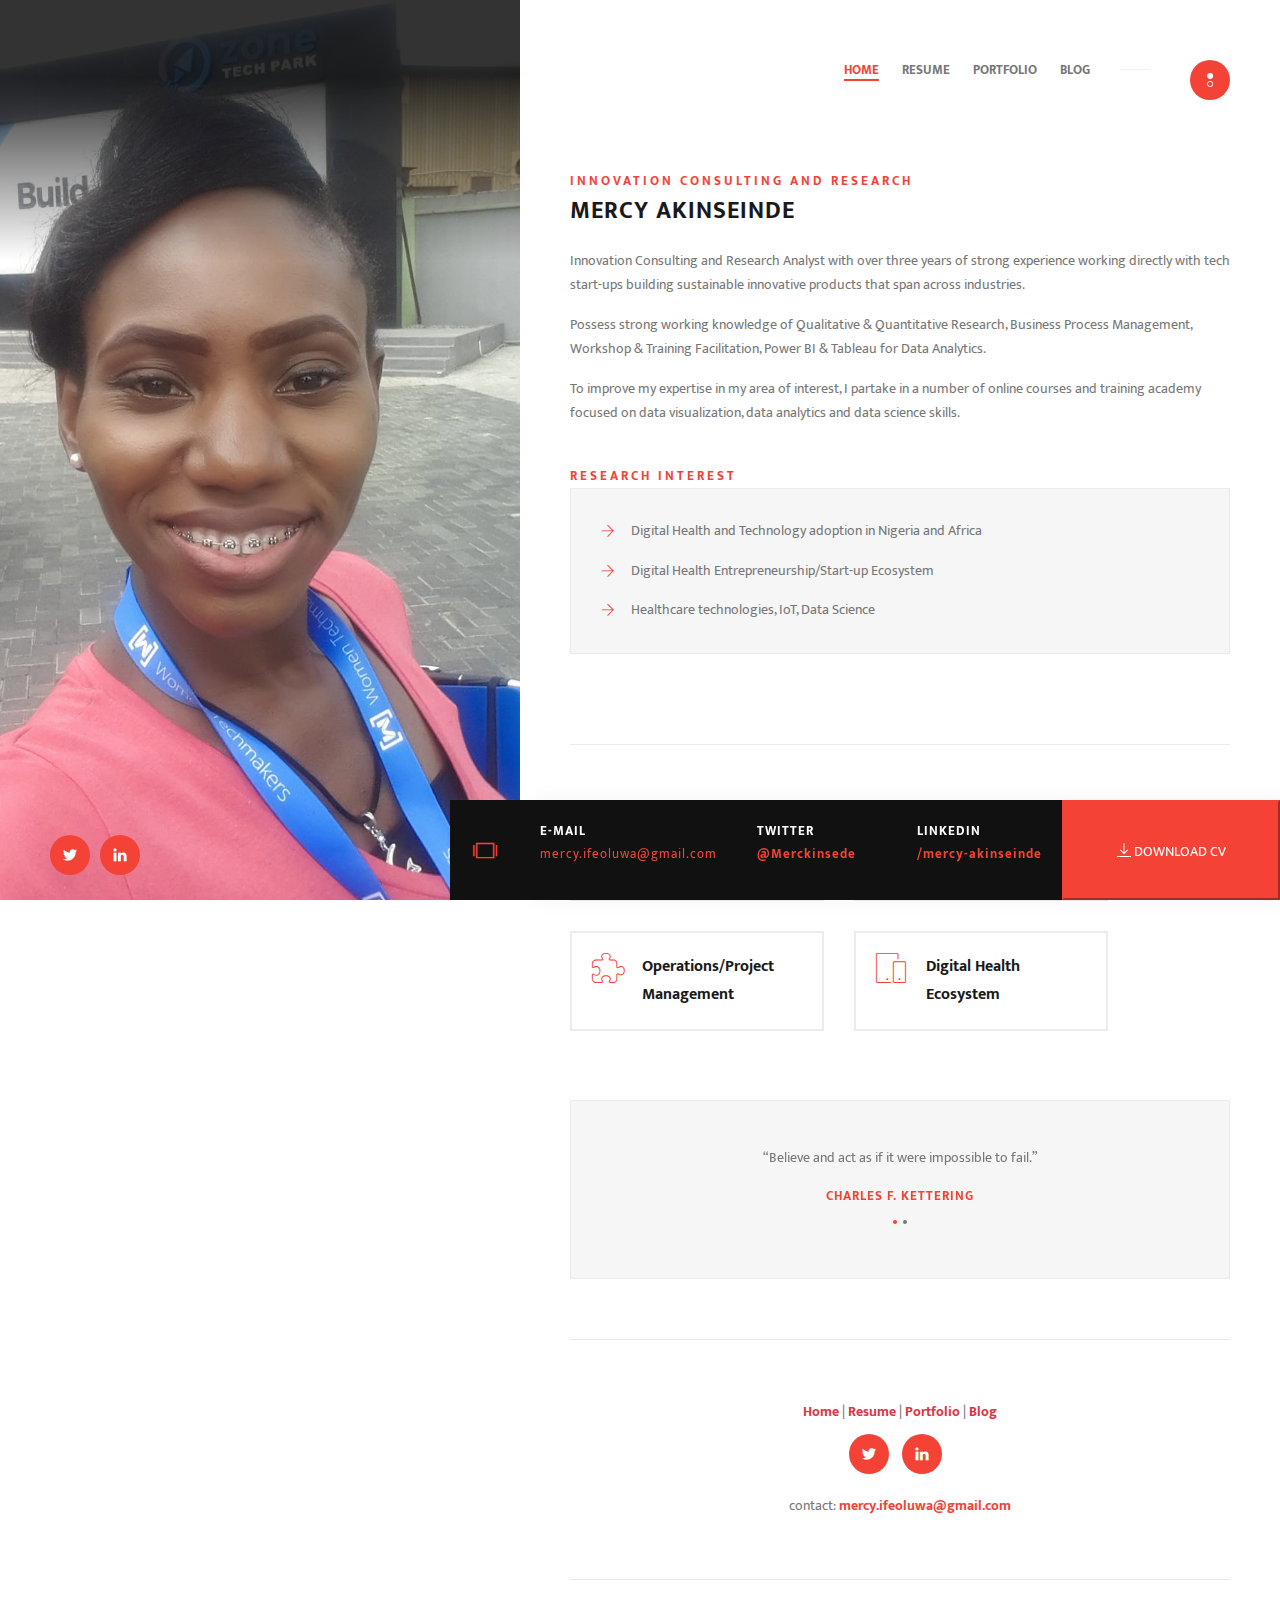
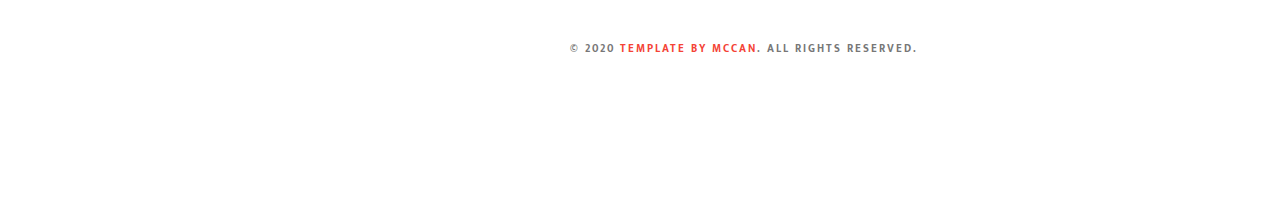
<file: index.html>
<!doctype html>
<html lang="en" class="no-js">


<!-- Mirrored from duruthemes.com/demo/html/mccan/light/ by HTTrack Website Copier/3.x [XR&CO'2014], Fri, 31 Jan 2020 13:58:22 GMT -->
<head>
    <title>Mercy Akinseinde</title>
    <meta charset="utf-8">
    <meta name="viewport" content="width=device-width, initial-scale=1, shrink-to-fit=no">
    <link rel="apple-touch-icon" sizes="180x180" href="images/favicon/apple-touch-icon.png">
    <link rel="icon" type="image/png" sizes="32x32" href="images/favicon/favicon-32x32.png">
    <link rel="icon" type="image/png" sizes="16x16" href="images/favicon/favicon-16x16.png">
    <link rel="manifest" href="images/favicon/site.webmanifest">
    <link rel="stylesheet" href="assets/css/bootstrap.min.css">
    <link rel="stylesheet" href="assets/css/et-lineicons.css">
    <link rel="stylesheet" href="assets/css/themify-icons.css">
    <link rel="stylesheet" href="assets/css/owl.carousel.min.css">
    <link rel="stylesheet" href="assets/css/style.css">
    <link rel="stylesheet" href="assets/css/style-animations.css">
</head>

<body class="mccan-cv has-mccan-additional-menu-content">
    <!-- Menu -->
    <div id="mccan-site-menu">
        <nav class="mccan-nav-menu">
            <ul>
                <li class="mccan-menu-item current-mccan-menu-item"><a href="index.html">Home</a></li>
                <li class="mccan-menu-item"><a href="resume.html">Resume</a></li>
                <li class="mccan-menu-item"><a href="portfolio.html">Portfolio</a></li>
                <li class="mccan-menu-item"><a href="blog.html">Blog</a></li>
            </ul>
        </nav>
    </div>
    <div class="mccan-menu-overlay"></div>
    <div class="mccan-site-menu-toggle">
        <a class="mccan-ti"> <span class="screen-reader-text">Toggle navigation</span> </a>
    </div>
    <!-- Social Media -->
    <div id="mccan-social-profiles">
        <nav class="mccan-social-menu">
            <ul>
                <li class="mccan-menu-item"><a href="https://twitter.com/Merckinsede" target="_blank"><span class="mccan-ti"></span></a></li>
                <li class="mccan-menu-item"><a href="https://www.linkedin.com/in/mercy-akinseinde/" target="_blank"><span class="mccan-ti"></span></a></li>
            </ul>
        </nav>
    </div>
    <!-- Media -->
    <div class="mccan-hero-media">
        <div class="owl-carousel" data-expand-duration="800">
            <div class="item owl-lazy" data-src="images/personal/ife2.jpg"></div>
        </div> <span class="overlay"></span> <span class="mccan-ti mccan-ti-spin mccan-ti-loading"></span>
    </div>
    <!-- Content -->
    <div class="mccan-content-wrap clearfix">
        <!-- About Me -->
        <div class="mccan mccan-page">
            <h3 class="mccan-title-small">Innovation Consulting and Research</h3>
            <h2 class="mccan-title">Mercy Akinseinde</h2>
            <div class="mccan-content">
                <div class="grid-container">
                    <div class="grid-column">
                        <p>Innovation Consulting and Research Analyst with over three years of strong experience working directly with tech start-ups building sustainable innovative products that span across industries.</p>
                        <p>Possess strong working knowledge of Qualitative & Quantitative Research, Business Process Management, Workshop & Training Facilitation, Power BI & Tableau for Data Analytics.</p>
                        <p>To improve my expertise in my area of interest, I partake in a number of online courses and training academy focused on data visualization, data analytics and data science skills. </p>
                        <br />

                        <div class="row">
                            <div class="col-md-12">
                                <h3 class="mccan-title-small">Research Interest</h3>
                                <div class="mccan-list">
                                    <ul>
                                        <li>Digital Health and Technology adoption in Nigeria and Africa</li>
                                        <li>Digital Health Entrepreneurship/Start-up Ecosystem</li>
                                        <li>Healthcare technologies, IoT, Data Science</li>
                                    </ul>
                                </div>
                            </div>
                        </div>
                    </div>
                </div>
            </div>
        </div>
        <div class="divider1"></div>
        <!-- Services -->
        <div class="mccan mccan-page">
            <h3 class="mccan-title-small">What I Do</h3>
            <div class="mccan-content">
                <div class="grid-container">
                    <div class="grid-column">
                        <div class="row">
                            <div class="col-md-6">
                                <div class="mccan-feature feature-left">
                                    <div class="tono-icon"> <span class="et-telescope font-30px"></span></div>
                                    <div class="tono-text">
                                        <h3>Data Analysis</h3>
                                    </div>
                                </div>
                            </div>
                            <div class="col-md-6">
                                <div class="mccan-feature feature-left">
                                    <div class="tono-icon"> <span class="et-lightbulb font-30px"></span> </div>
                                    <div class="tono-text">
                                        <h3>Consulting & Research</h3>
                                    </div>
                                </div>
                            </div>
                        </div>
                        <div class="row">
                            <div class="col-md-6">
                                <div class="mccan-feature feature-left">
                                    <div class="tono-icon"> <span class="et-puzzle font-30px"></span></div>
                                    <div class="tono-text">
                                        <h3>Operations/Project Management</h3>
                                    </div>
                                </div>
                            </div>
                            <div class="col-md-6">
                                <div class="mccan-feature feature-left">
                                    <div class="tono-icon"> <span class="et-mobile font-30px"></span> </div>
                                    <div class="tono-text">
                                        <h3>Digital Health Ecosystem</h3>
                                    </div>
                                </div>
                            </div>
                        </div>
                    </div>
                </div>
            </div>
        </div>
        <!-- Testiominals -->
        <div class="mccan mccan-page">
            <div class="mccan-content">
                        <div id="testimonial" class="testimonial-section">
                            <ul id="testimonial-carousel" class="testimonial-items owl-carousel">
                                <li class="testimonial-item">
                                    <p>“Believe and act as if it were impossible to fail.”</p>
                                    <h4>Charles F. Kettering</h4>
                                </li>
                                <li class="testimonial-item">
                                    <p>“It always seems impossible until it’s done.”</p>
                                    <h4>Nelson Mandela</h4>
                                </li>
                            </ul>
                        </div>
            </div>
        </div>

        <div class="divider1"></div>

        <!-- Footer -->
        <div class="mccan mccan-page">
            <div class="mccan-content" style="text-align: center">
                <div class="row" style="margin: 10px 0">
                    <div class="col-12">
                        <a href="index.html" class="text text-danger">Home</a> |
                        <a href="resume.html" class="text text-danger">Resume</a> |
                        <a href="portfolio.html" class="text text-danger">Portfolio</a> |
                        <a href="blog.html" class="text text-danger">Blog</a>
                    </div>
                </div>
                <div class="row" style="margin: 10px 0">
                    <div class="col-12">
                        <nav class="mccan-social-menu">
                            <ul>
                                <li class="mccan-menu-item"><a href="https://twitter.com/Merckinsede" target="_blank"><span class="mccan-ti"></span></a></li>
                                <li class="mccan-menu-item"><a href="https://www.linkedin.com/in/mercy-akinseinde/" target="_blank"><span class="mccan-ti"></span></a></li>
                            </ul>
                        </nav>
                    </div>
                </div>
                <div class="row">
                    <div class="col-12">
                        contact: <a href="mailto:mercy.ifeoluwa@gmail.com">mercy.ifeoluwa@gmail.com</a>
                    </div>
                </div>
            </div>
        </div>

        <!-- Copyright -->
        <div class="mccan-copyright">
            <p>&copy; 2020 <a href="index.html">Template by McCan</a>. All Rights Reserved.</p>
        </div>
    </div>

    <!-- Hidden Menu -->
    <div class="mccan-additional-menu-content">
        <h5 class="mccan-title-small">mercy.ifeoluwa@gmail.com</h5>
        <p>Get in touch if you'd like to talk about my work or anything related. </p>
    </div>

    <!-- My Info -->
    <div class="mccan-my-info">
        <div class="mccan-box">
            <div class="field field-my-info field-separator">
                <h6>E-Mail</h6>
                <p>mercy.ifeoluwa@gmail.com</p>
            </div>
            <div class="field field-my-info field-separator">
                <h6>Twitter</h6>
                <p><a href="https://twitter.com/Merckinsede">@Merckinsede</a></p>
            </div>
            <div class="field field-my-info field-separator">
                <h6>LinkedIn</h6>
                <p><a href="https://www.linkedin.com/in/mercy-akinseinde/">/mercy-akinseinde</a></p>
            </div>
            <div class="clear"></div>
            <button onclick=" window.open('resources/mercy_akinseinde_cv.pdf','_blank')" class="button-color"><span class="ti-download"></span> DOWNLOAD CV</button>
        </div>
    </div>
    <!-- Js -->
    <script src="assets/js/jquery-3.3.1.min.js"></script>
    <script src="assets/js/modernizr-custom.js"></script>
    <script src="assets/js/owl-carousel.min.js"></script>
    <script src="assets/js/functions.js"></script>
</body>

<!-- Mirrored from duruthemes.com/demo/html/mccan/light/ by HTTrack Website Copier/3.x [XR&CO'2014], Fri, 31 Jan 2020 13:58:59 GMT -->
</html>
</file>
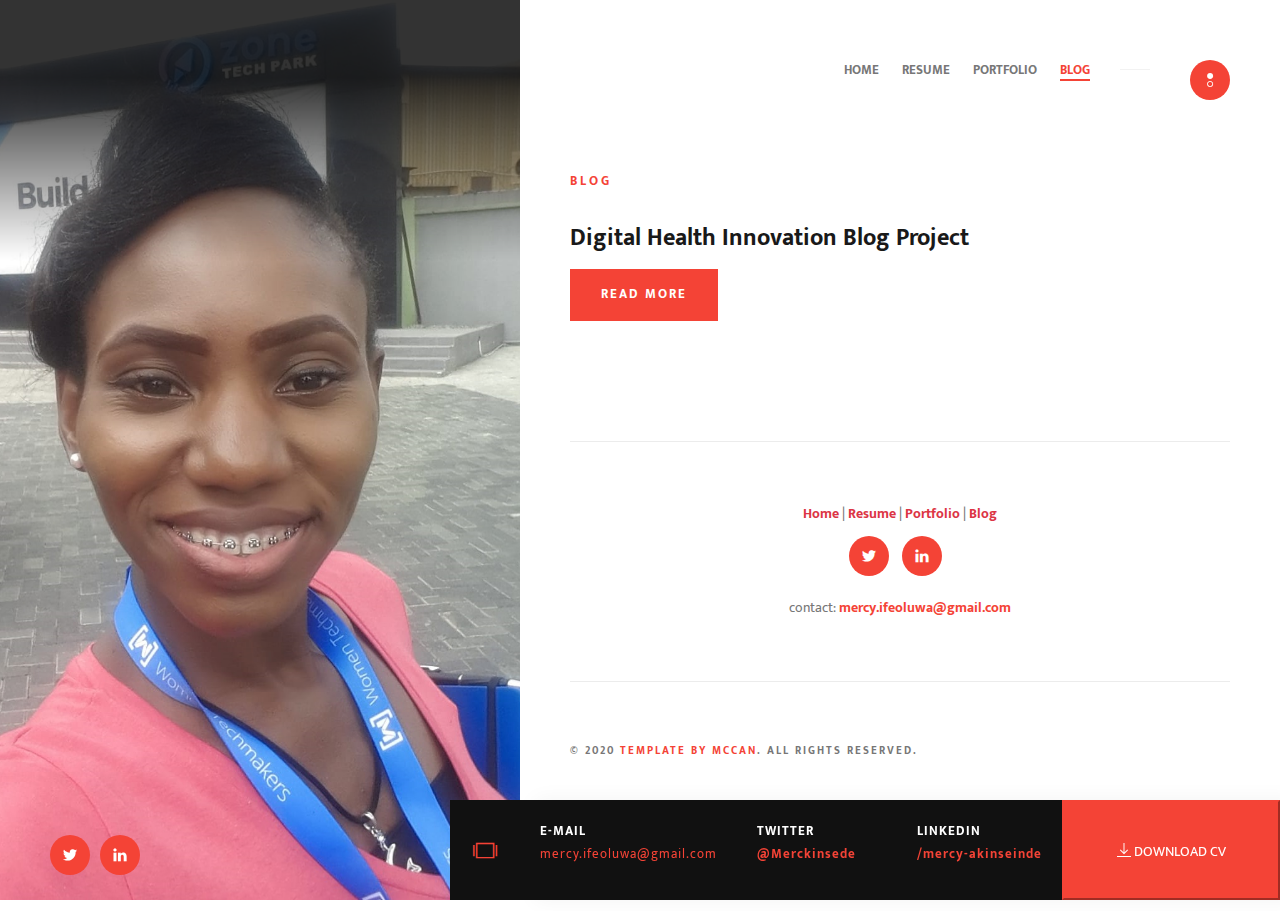
<file: blog.html>
<!doctype html>
<html lang="en" class="no-js">


<!-- Mirrored from duruthemes.com/demo/html/mccan/light/blog.html by HTTrack Website Copier/3.x [XR&CO'2014], Fri, 31 Jan 2020 13:59:50 GMT -->
<head>
    <title>Mercy Akinseinde</title>
    <meta charset="utf-8">
    <meta name="viewport" content="width=device-width, initial-scale=1, shrink-to-fit=no">
    <link rel="apple-touch-icon" sizes="180x180" href="images/favicon/apple-touch-icon.png">
    <link rel="icon" type="image/png" sizes="32x32" href="images/favicon/favicon-32x32.png">
    <link rel="icon" type="image/png" sizes="16x16" href="images/favicon/favicon-16x16.png">
    <link rel="manifest" href="images/favicon/site.webmanifest">
    <link rel="stylesheet" href="assets/css/bootstrap.min.css">
    <link rel="stylesheet" href="assets/css/et-lineicons.css">
    <link rel="stylesheet" href="assets/css/themify-icons.css">
    <link rel="stylesheet" href="assets/css/owl.carousel.min.css">
    <link rel="stylesheet" href="assets/css/style.css">
    <link rel="stylesheet" href="assets/css/style-animations.css">
</head>

<body class="mccan-cv has-mccan-additional-menu-content">
    <!-- Menu -->
    <div id="mccan-site-menu">
        <nav class="mccan-nav-menu">
            <ul>
                <li class="mccan-menu-item"><a href="index.html">Home</a></li>
                <li class="mccan-menu-item"><a href="resume.html">Resume</a></li>
                <li class="mccan-menu-item"><a href="portfolio.html">Portfolio</a></li>
                <li class="mccan-menu-item current-mccan-menu-item"><a href="blog.html">Blog</a></li>
            </ul>
        </nav>
    </div>
    <div class="mccan-menu-overlay"></div>
    <div class="mccan-site-menu-toggle">
        <a class="mccan-ti"> <span class="screen-reader-text">Toggle navigation</span> </a>
    </div>
    <!-- Social Media -->
    <div id="mccan-social-profiles">
        <nav class="mccan-social-menu">
            <ul>
                <li class="mccan-menu-item"><a href="https://twitter.com/Merckinsede" target="_blank"><span class="mccan-ti"></span></a></li>
                <li class="mccan-menu-item"><a href="https://www.linkedin.com/in/mercy-akinseinde/" target="_blank"><span class="mccan-ti"></span></a></li>
            </ul>
        </nav>
    </div>
    <!-- Media -->
    <div class="mccan-hero-media">
        <div class="owl-carousel" data-expand-duration="800">
            <div class="item owl-lazy" data-src="images/personal/ife2.jpg"></div>
        </div> <span class="overlay"></span> <span class="mccan-ti mccan-ti-spin mccan-ti-loading"></span>
    </div>
    <!-- Content -->
    <div class="mccan-content-wrap clearfix">
        <div class="mccan mccan-page">
            <h3 class="mccan-title-small">Blog</h3>
            <div class="mccan-content">
                <div class="grid-container">
                    <div class="grid-column">
                        <div class="mccan-blog-listing">
                            <article class="mccan-post">
                                <br>
                                <header class="mccan-header">
                                    <h4><a href="https://mscismercyakinseinde.wordpress.com/" target="_blank">Digital Health Innovation Blog Project</a></h4>
                                    <div class="excerpt">
                                        <a href="https://mscismercyakinseinde.wordpress.com/" target="_blank" class="btn float-btn flat-btn ajax">Read more </a>
                                    </div>
                                </header>
                            </article>
                        </div>
                    </div>
                </div>
            </div>
        </div>

        <div class="divider1"></div>

        <!-- Footer -->
        <div class="mccan mccan-page">
            <div class="mccan-content" style="text-align: center">
                <div class="row" style="margin: 10px 0">
                    <div class="col-12">
                        <a href="index.html" class="text text-danger">Home</a> |
                        <a href="resume.html" class="text text-danger">Resume</a> |
                        <a href="portfolio.html" class="text text-danger">Portfolio</a> |
                        <a href="blog.html" class="text text-danger">Blog</a>
                    </div>
                </div>
                <div class="row" style="margin: 10px 0">
                    <div class="col-12">
                        <nav class="mccan-social-menu">
                            <ul>
                                <li class="mccan-menu-item"><a href="https://twitter.com/Merckinsede" target="_blank"><span class="mccan-ti"></span></a></li>
                                <li class="mccan-menu-item"><a href="https://www.linkedin.com/in/mercy-akinseinde/" target="_blank"><span class="mccan-ti"></span></a></li>
                            </ul>
                        </nav>
                    </div>
                </div>
                <div class="row">
                    <div class="col-12">
                        contact: <a href="mailto:mercy.ifeoluwa@gmail.com">mercy.ifeoluwa@gmail.com</a>
                    </div>
                </div>
            </div>
        </div>

        <!-- Copyright -->
        <div class="mccan-copyright">
            <p>&copy; 2020 <a href="index.html">Template by McCan</a>. All Rights Reserved.</p>
        </div>
    </div>

    <!-- Hidden Menu -->
    <div class="mccan-additional-menu-content">
        <h5 class="mccan-title-small">mercy.ifeoluwa@gmail.com</h5>
        <p>Get in touch if you'd like to talk about my work or anything related. </p>
    </div>

    <!-- My Info -->
    <div class="mccan-my-info">
        <div class="mccan-box">
            <div class="field field-my-info field-separator">
                <h6>E-Mail</h6>
                <p>mercy.ifeoluwa@gmail.com</p>
            </div>
            <div class="field field-my-info field-separator">
                <h6>Twitter</h6>
                <p><a href="https://twitter.com/Merckinsede">@Merckinsede</a></p>
            </div>
            <div class="field field-my-info field-separator">
                <h6>LinkedIn</h6>
                <p><a href="https://www.linkedin.com/in/mercy-akinseinde/">/mercy-akinseinde</a></p>
            </div>
            <div class="clear"></div>
            <button onclick=" window.open('resources/mercy_akinseinde_cv.pdf','_blank')" class="button-color"><span class="ti-download"></span> DOWNLOAD CV</button>
        </div>
    </div>
    <!-- Js -->
    <script src="assets/js/jquery-3.3.1.min.js"></script>
    <script src="assets/js/modernizr-custom.js"></script>
    <script src="assets/js/owl-carousel.min.js"></script>
    <script src="assets/js/functions.js"></script>
</body>

<!-- Mirrored from duruthemes.com/demo/html/mccan/light/blog.html by HTTrack Website Copier/3.x [XR&CO'2014], Fri, 31 Jan 2020 14:00:00 GMT -->
</html>
</file>
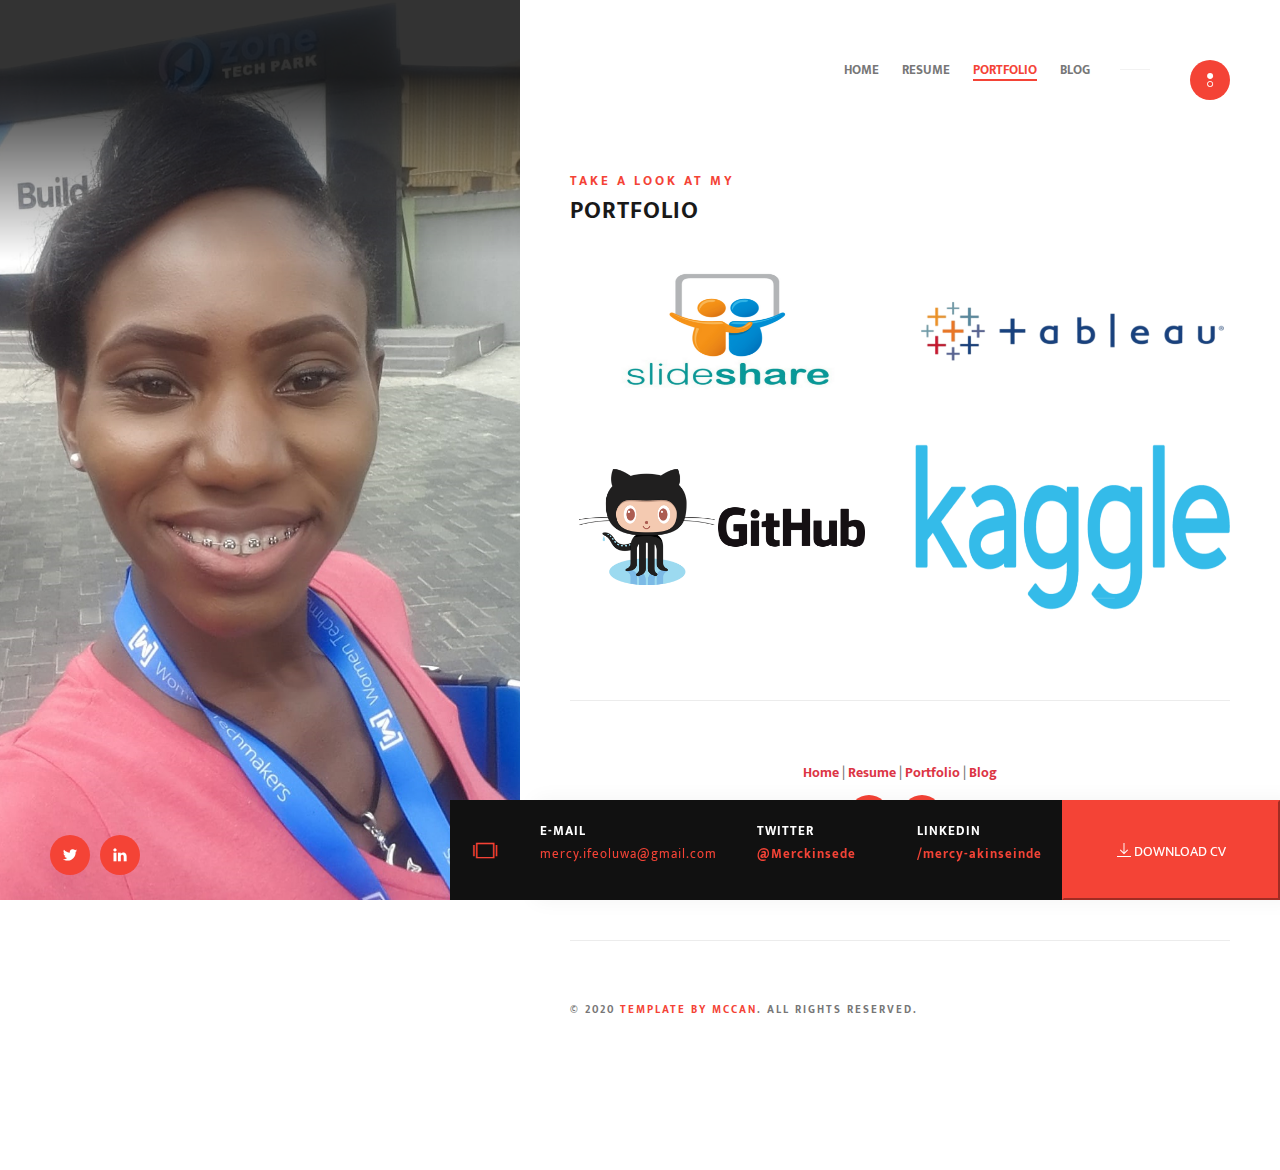
<file: portfolio.html>
<!doctype html>
<html lang="en" class="no-js">


<!-- Mirrored from duruthemes.com/demo/html/mccan/light/portfolio.html by HTTrack Website Copier/3.x [XR&CO'2014], Fri, 31 Jan 2020 13:59:19 GMT -->
<head>
    <title>Mercy Akinseinde</title>
    <meta charset="utf-8">
    <meta name="viewport" content="width=device-width, initial-scale=1, shrink-to-fit=no">
    <link rel="apple-touch-icon" sizes="180x180" href="images/favicon/apple-touch-icon.png">
    <link rel="icon" type="image/png" sizes="32x32" href="images/favicon/favicon-32x32.png">
    <link rel="icon" type="image/png" sizes="16x16" href="images/favicon/favicon-16x16.png">
    <link rel="manifest" href="images/favicon/site.webmanifest">
    <link rel="stylesheet" href="assets/css/bootstrap.min.css">
    <link rel="stylesheet" href="assets/css/et-lineicons.css">
    <link rel="stylesheet" href="assets/css/themify-icons.css">
    <link rel="stylesheet" href="assets/css/owl.carousel.min.css">
    <link rel="stylesheet" href="assets/css/style.css">
    <link rel="stylesheet" href="assets/css/style-animations.css">
</head>

<body class="mccan-cv has-mccan-additional-menu-content">
    <!-- Menu -->
    <div id="mccan-site-menu">
        <nav class="mccan-nav-menu">
            <ul>
                <li class="mccan-menu-item"><a href="index.html">Home</a></li>
                <li class="mccan-menu-item"><a href="resume.html">Resume</a></li>
                <li class="mccan-menu-item current-mccan-menu-item"><a href="portfolio.html">Portfolio</a></li>
                <li class="mccan-menu-item"><a href="blog.html">Blog</a></li>
            </ul>
        </nav>
    </div>
    <div class="mccan-menu-overlay"></div>
    <div class="mccan-site-menu-toggle">
        <a class="mccan-ti"> <span class="screen-reader-text">Toggle navigation</span> </a>
    </div>
    <!-- Social Media -->
    <div id="mccan-social-profiles">
        <nav class="mccan-social-menu">
            <ul>
                <li class="mccan-menu-item"><a href="https://twitter.com/Merckinsede" target="_blank"><span class="mccan-ti"></span></a></li>
                <li class="mccan-menu-item"><a href="https://www.linkedin.com/in/mercy-akinseinde/" target="_blank"><span class="mccan-ti"></span></a></li>
            </ul>
        </nav>
    </div>
    <!-- Media -->
    <div class="mccan-hero-media">
        <div class="owl-carousel" data-expand-duration="800">
            <div class="item owl-lazy" data-src="images/personal/ife2.jpg"></div>
        </div> <span class="overlay"></span> <span class="mccan-ti mccan-ti-spin mccan-ti-loading"></span>
    </div>
    <!-- Content -->
    <div class="mccan-content-wrap clearfix">
        <div class="mccan mccan-page">
            <h3 class="mccan-title-small">Take A Look At My</h3>
            <h2 class="mccan-title">Portfolio</h2>
            <div class="mccan-content">
                <div class="grid-container">
                    <div class="grid-column">
                        <div class="row">
                            <div class="col-md-6">
                                <a href="https://www.slideshare.net/akinseinde" target="_blank" class="desc">
                                    <div class="project"> <img src="images/portfolio/slideshare.png" class="img-fluid" alt="">
                                        <div class="desc">
                                            <div class="con">
                                                <h3>Slideshare</h3> <span>My Presentations</span>
                                            </div>
                                        </div>
                                    </div>
                                </a>
                            </div>
                            <div class="col-md-6">
                                <a href="https://public.tableau.com/profile/mercy.akinseinde#!/" target="_blank" class="desc">
                                    <div class="project"> <img src="images/portfolio/tableau.png" class="img-fluid" alt="">
                                        <div class="desc">
                                            <div class="con">
                                                <h3>Tableau</h3> <span>My Data Analysis Project</span>
                                            </div>
                                        </div>
                                    </div>
                                </a>
                            </div>
                            <div class="col-md-6">
                                <a href="https://github.com/mercyIfeoluwa/" target="_blank" class="desc">
                                    <div class="project"> <img src="images/portfolio/github.png" class="img-fluid" alt="">
                                        <div class="desc">
                                            <div class="con">
                                                <h3>Github</h3> <span>My Coding Projects</span>
                                            </div>
                                        </div>
                                    </div>
                                </a>
                            </div>
                            <div class="col-md-6">
                                <a href="https://www.kaggle.com/ifeoluwaakinseinde" target="_blank" class="desc">
                                    <div class="project"> <img src="images/portfolio/kaggle.png" class="img-fluid" alt="">
                                        <div class="desc">
                                            <div class="con">
                                                <h3>Kaggle</h3> <span>My Data Science Competitions</span>
                                            </div>
                                        </div>
                                    </div>
                                </a>
                            </div>
                        </div>
                    </div>
                </div>
            </div>
        </div>

        <div class="divider1"></div>

        <!-- Footer -->
        <div class="mccan mccan-page">
            <div class="mccan-content" style="text-align: center">
                <div class="row" style="margin: 10px 0">
                    <div class="col-12">
                        <a href="index.html" class="text text-danger">Home</a> |
                        <a href="resume.html" class="text text-danger">Resume</a> |
                        <a href="portfolio.html" class="text text-danger">Portfolio</a> |
                        <a href="blog.html" class="text text-danger">Blog</a>
                    </div>
                </div>
                <div class="row" style="margin: 10px 0">
                    <div class="col-12">
                        <nav class="mccan-social-menu">
                            <ul>
                                <li class="mccan-menu-item"><a href="https://twitter.com/Merckinsede" target="_blank"><span class="mccan-ti"></span></a></li>
                                <li class="mccan-menu-item"><a href="https://www.linkedin.com/in/mercy-akinseinde/" target="_blank"><span class="mccan-ti"></span></a></li>
                            </ul>
                        </nav>
                    </div>
                </div>
                <div class="row">
                    <div class="col-12">
                        contact: <a href="mailto:mercy.ifeoluwa@gmail.com">mercy.ifeoluwa@gmail.com</a>
                    </div>
                </div>
            </div>
        </div>

        <!-- Copyright -->
        <div class="mccan-copyright">
            <p>&copy; 2020 <a href="index.html">Template by McCan</a>. All Rights Reserved.</p>
        </div>
    </div>

    <!-- Hidden Menu -->
    <div class="mccan-additional-menu-content">
        <h5 class="mccan-title-small">mercy.ifeoluwa@gmail.com</h5>
        <p>Get in touch if you'd like to talk about my work or anything related. </p>
    </div>

    <!-- My Info -->
    <div class="mccan-my-info">
        <div class="mccan-box">
            <div class="field field-my-info field-separator">
                <h6>E-Mail</h6>
                <p>mercy.ifeoluwa@gmail.com</p>
            </div>
            <div class="field field-my-info field-separator">
                <h6>Twitter</h6>
                <p><a href="https://twitter.com/Merckinsede">@Merckinsede</a></p>
            </div>
            <div class="field field-my-info field-separator">
                <h6>LinkedIn</h6>
                <p><a href="https://www.linkedin.com/in/mercy-akinseinde/">/mercy-akinseinde</a></p>
            </div>
            <div class="clear"></div>
            <button onclick=" window.open('resources/mercy_akinseinde_cv.pdf','_blank')" class="button-color"><span class="ti-download"></span> DOWNLOAD CV</button>
        </div>
    </div>
    <!-- Js -->
    <script src="assets/js/jquery-3.3.1.min.js"></script>
    <script src="assets/js/modernizr-custom.js"></script>
    <script src="assets/js/owl-carousel.min.js"></script>
    <script src="assets/js/functions.js"></script>
</body>

<!-- Mirrored from duruthemes.com/demo/html/mccan/light/portfolio.html by HTTrack Website Copier/3.x [XR&CO'2014], Fri, 31 Jan 2020 13:59:50 GMT -->
</html>
</file>
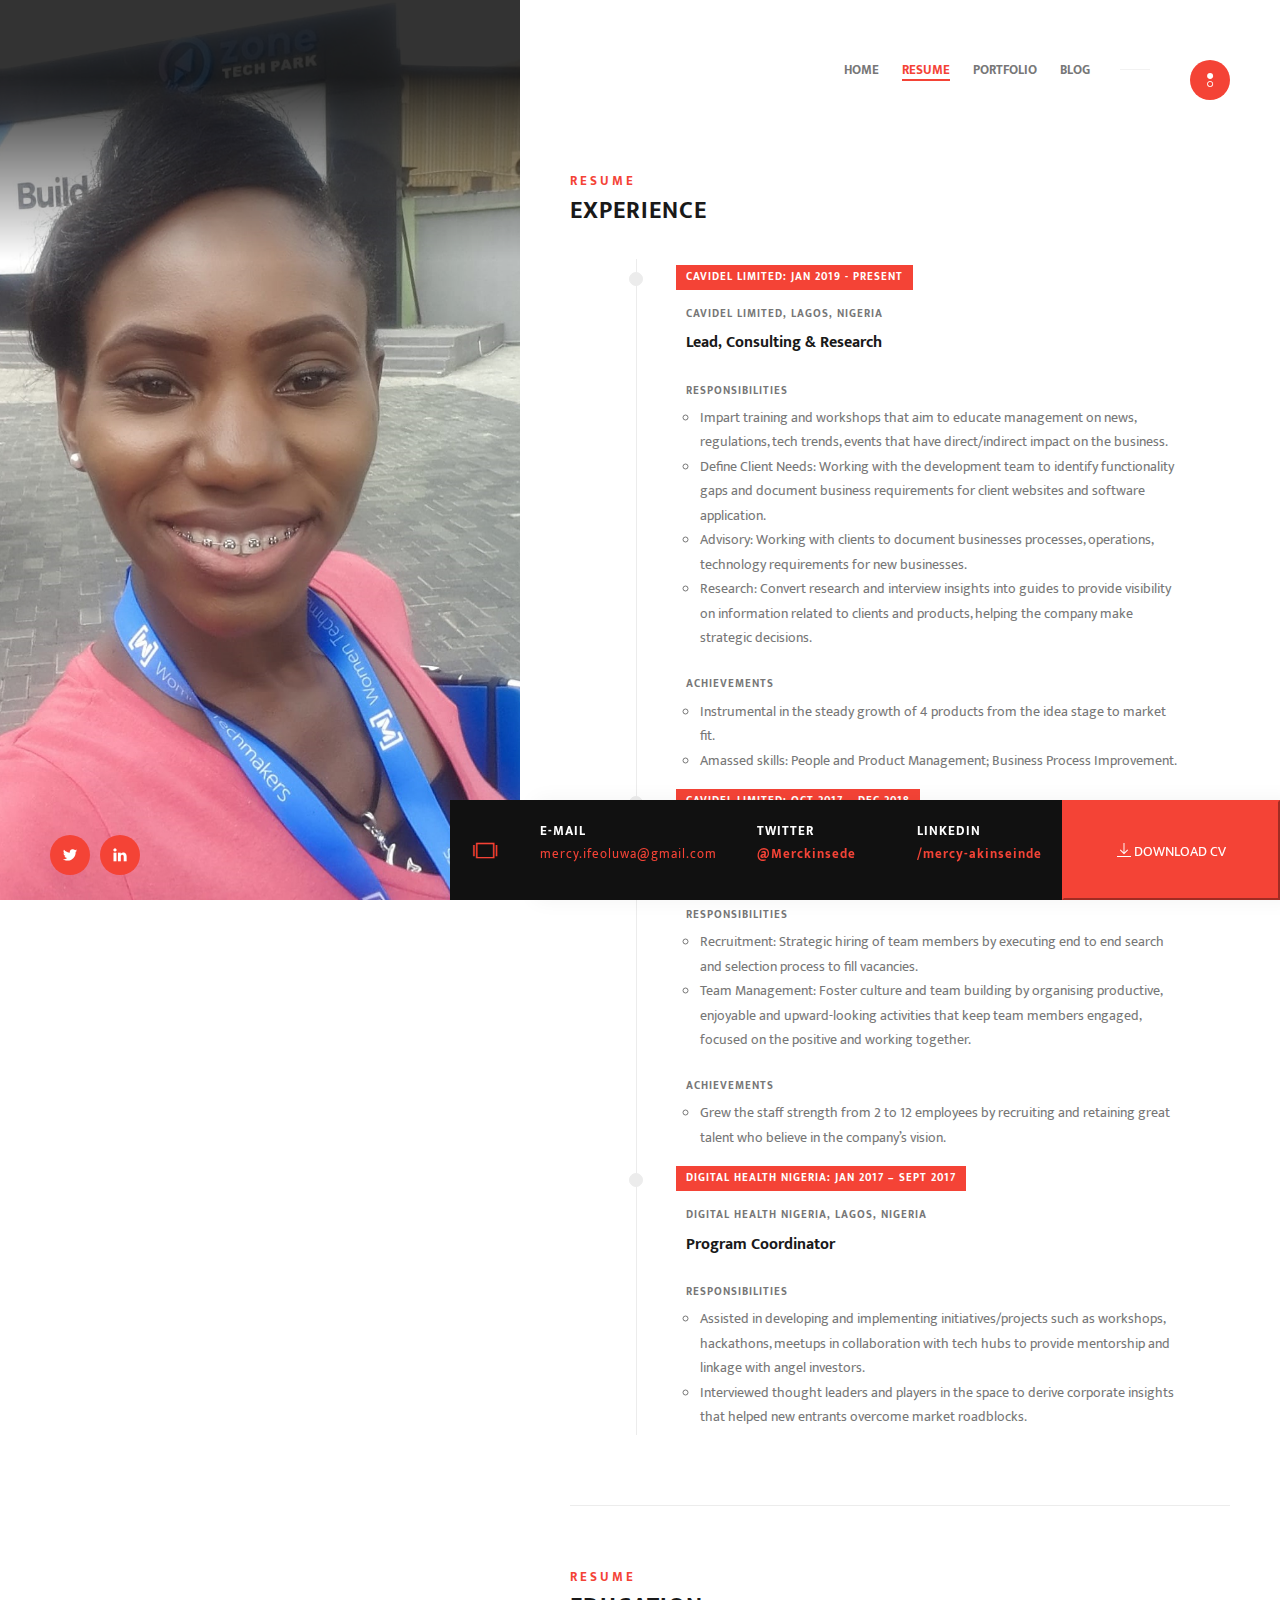
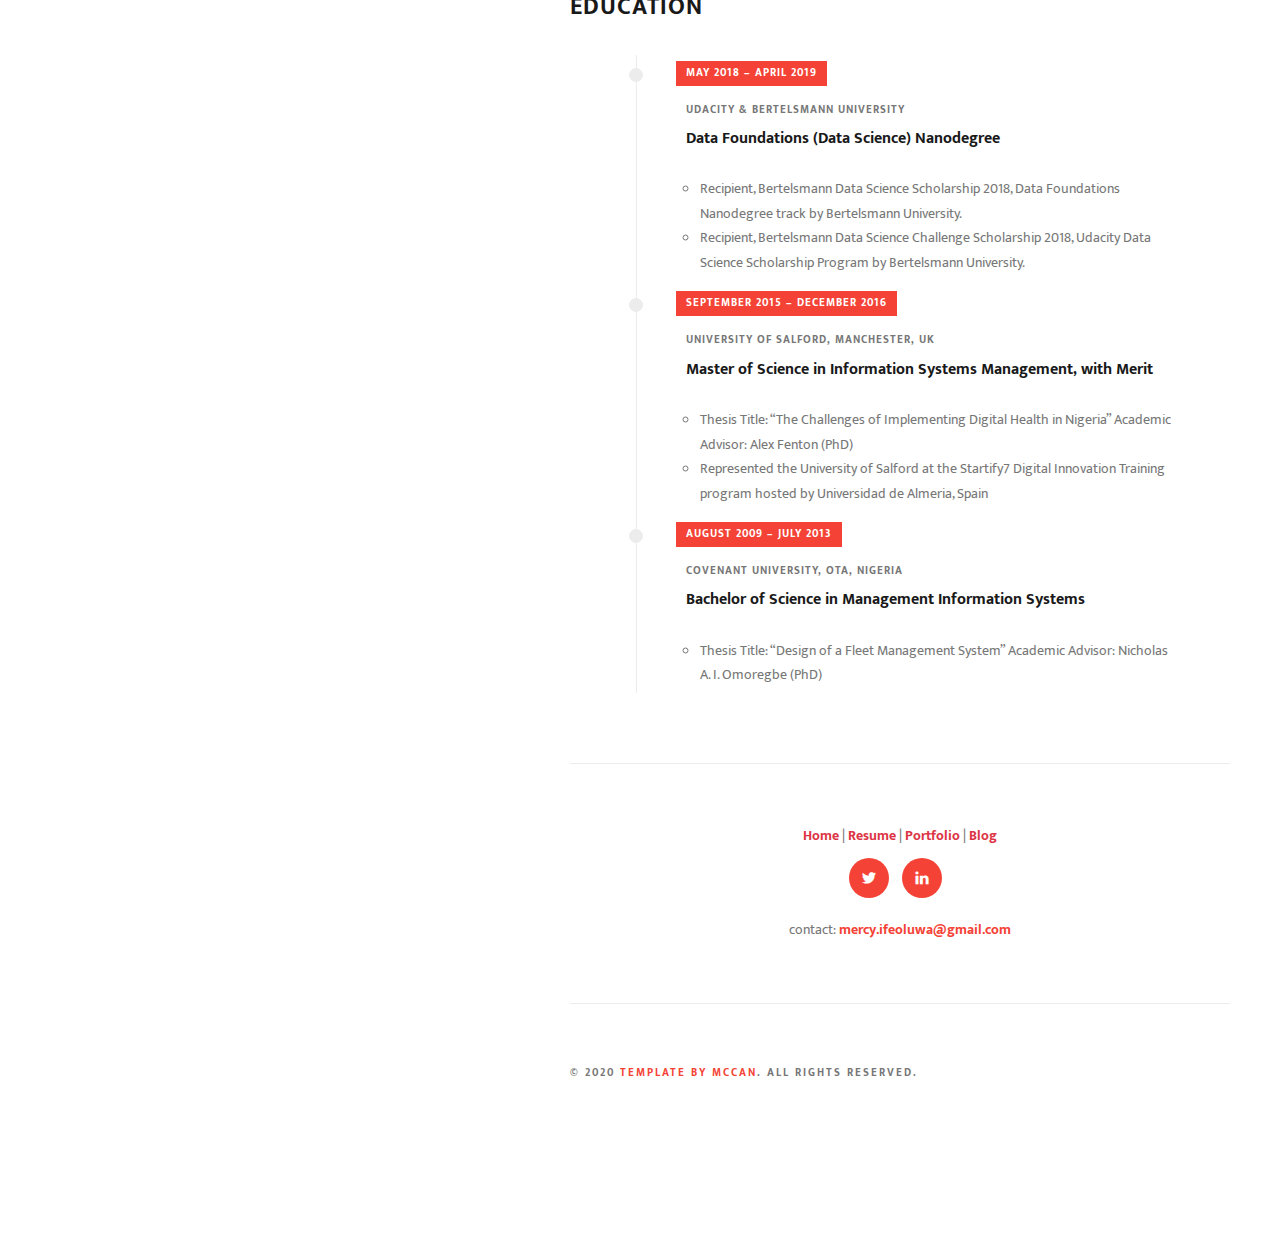
<file: resume.html>
<!doctype html>
<html lang="en" class="no-js">


<!-- Mirrored from duruthemes.com/demo/html/mccan/light/resume.html by HTTrack Website Copier/3.x [XR&CO'2014], Fri, 31 Jan 2020 13:59:18 GMT -->
<head>
    <title>Mercy Akinseinde</title>
    <meta charset="utf-8">
    <meta name="viewport" content="width=device-width, initial-scale=1, shrink-to-fit=no">
    <link rel="apple-touch-icon" sizes="180x180" href="images/favicon/apple-touch-icon.png">
    <link rel="icon" type="image/png" sizes="32x32" href="images/favicon/favicon-32x32.png">
    <link rel="icon" type="image/png" sizes="16x16" href="images/favicon/favicon-16x16.png">
    <link rel="manifest" href="images/favicon/site.webmanifest">
    <link rel="stylesheet" href="assets/css/bootstrap.min.css">
    <link rel="stylesheet" href="assets/css/et-lineicons.css">
    <link rel="stylesheet" href="assets/css/themify-icons.css">
    <link rel="stylesheet" href="assets/css/owl.carousel.min.css">
    <link rel="stylesheet" href="assets/css/style.css">
    <link rel="stylesheet" href="assets/css/style-animations.css">
</head>

<body class="mccan-cv has-mccan-additional-menu-content">
    <!-- Menu -->
    <div id="mccan-site-menu">
        <nav class="mccan-nav-menu">
            <ul>
                <li class="mccan-menu-item"><a href="index.html">Home</a></li>
                <li class="mccan-menu-item current-mccan-menu-item"><a href="resume.html">Resume</a></li>
                <li class="mccan-menu-item"><a href="portfolio.html">Portfolio</a></li>
                <li class="mccan-menu-item"><a href="blog.html">Blog</a></li>
            </ul>
        </nav>
    </div>
    <div class="mccan-menu-overlay"></div>
    <div class="mccan-site-menu-toggle">
        <a class="mccan-ti"> <span class="screen-reader-text">Toggle navigation</span> </a>
    </div>
    <!-- Social Media -->
    <div id="mccan-social-profiles">
        <nav class="mccan-social-menu">
            <ul>
                <li class="mccan-menu-item"><a href="https://twitter.com/Merckinsede" target="_blank"><span class="mccan-ti"></span></a></li>
                <li class="mccan-menu-item"><a href="https://www.linkedin.com/in/mercy-akinseinde/" target="_blank"><span class="mccan-ti"></span></a></li>
            </ul>
        </nav>
    </div>
    <!-- Media -->
    <div class="mccan-hero-media">
        <div class="owl-carousel" data-expand-duration="800">
            <div class="item owl-lazy" data-src="images/personal/ife2.jpg"></div>
        </div> <span class="overlay"></span> <span class="mccan-ti mccan-ti-spin mccan-ti-loading"></span>
    </div>
    <!-- Content -->
    <div class="mccan-content-wrap clearfix">
        <div class="mccan mccan-page">
            <h3 class="mccan-title-small">Resume</h3>
            <h2 class="mccan-title">Experience</h2>
            <div class="mccan-content">
                <div class="grid-container">
                    <div class="grid-column">
                        <ul class="mccan-timeline">
                            <li>
                                <div class="mccan-timeline-content"><span class="mccan-timeline-date">CAVIDEL Limited: Jan 2019 - Present</span>
                                    <h5>CAVIDEL Limited, Lagos, Nigeria</h5>
                                    <h4>Lead, Consulting &amp; Research</h4>
                                    <br>
                                    <h5>Responsibilities</h5>
                                    <ul>
                                        <li>
                                            Impart training and workshops that aim to educate management on news, regulations, tech
                                            trends, events that have direct/indirect impact on the business.
                                        </li>
                                        <li>
                                            Define Client Needs: Working with the development team to identify functionality gaps and
                                            document business requirements for client websites and software application.
                                        </li>
                                        <li>
                                            Advisory: Working with clients to document businesses processes, operations, technology
                                            requirements for new businesses.
                                        </li>
                                        <li>
                                            Research: Convert research and interview insights into guides to provide visibility on
                                            information related to clients and products, helping the company make strategic decisions.
                                        </li>
                                    </ul>
                                    <br>
                                    <h5>Achievements</h5>
                                    <ul>
                                        <li>
                                            Instrumental in the steady growth of 4 products from the idea stage to market fit.
                                        </li>
                                        <li>
                                            Amassed skills: People and Product Management; Business Process Improvement.
                                        </li>
                                    </ul>
                                </div>
                            </li>
                            <li>
                                <div class="mccan-timeline-content">
                                    <span class="mccan-timeline-date">CAVIDEL Limited: Oct 2017 – Dec 2018</span>
                                    <h5>CAVIDEL Limited, Lagos, Nigeria</h5>
                                    <h4>Lead, Operations</h4>
                                    <br>
                                    <h5>Responsibilities</h5>
                                    <ul>
                                        <li>
                                            Recruitment: Strategic hiring of team members by executing end to end search and selection
                                            process to fill vacancies.
                                        </li>
                                        <li>
                                            Team Management: Foster culture and team building by organising productive, enjoyable
                                            and upward-looking activities that keep team members engaged, focused on the positive and
                                            working together.
                                        </li>
                                    </ul>
                                    <br>
                                    <h5>Achievements</h5>
                                    <ul>
                                        <li>
                                            Grew the staff strength from 2 to 12 employees by recruiting and retaining great talent who
                                            believe in the company’s vision.
                                        </li>
                                    </ul>
                                </div>
                            </li>
                            <li>
                                <div class="mccan-timeline-content"><span class="mccan-timeline-date">Digital Health Nigeria: Jan 2017 – Sept 2017</span>
                                    <h5>Digital Health Nigeria, Lagos, Nigeria</h5>
                                    <h4>Program Coordinator</h4>
                                    <br>
                                    <h5>Responsibilities</h5>
                                    <ul>
                                        <li>
                                            Assisted in developing and implementing initiatives/projects such as workshops,
                                            hackathons, meetups in collaboration with tech hubs to provide mentorship and linkage with
                                            angel investors.
                                        </li>
                                        <li>
                                            Interviewed thought leaders and players in the space to derive corporate insights that helped
                                            new entrants overcome market roadblocks.
                                        </li>
                                    </ul>
                                </div>
                            </li>
                        </ul>
                    </div>
                </div>
            </div>
        </div>
        <div class="divider1"></div>
        <div class="mccan mccan-page">
            <h3 class="mccan-title-small">Resume</h3>
            <h2 class="mccan-title">Education</h2>
            <div class="mccan-content">
                <div class="grid-container">
                    <div class="grid-column">
                        <ul class="mccan-timeline">
                            <li>
                                <div class="mccan-timeline-content"><span class="mccan-timeline-date">May 2018 – April 2019</span>

                                    <h5>Udacity &amp; Bertelsmann University</h5>
                                    <h4>Data Foundations (Data Science) Nanodegree</h4>
                                    <br>
                                    <ul>
                                        <li>
                                            Recipient, Bertelsmann Data Science Scholarship 2018, Data Foundations
                                            Nanodegree track by Bertelsmann University.
                                        </li>
                                        <li>
                                            Recipient, Bertelsmann Data Science Challenge Scholarship 2018, Udacity Data
                                            Science Scholarship Program by Bertelsmann University.
                                        </li>
                                    </ul>

                                </div>
                            </li>

                            <li>
                                <div class="mccan-timeline-content"><span class="mccan-timeline-date">September 2015 – December 2016</span>

                                    <h5>University of Salford, Manchester, UK</h5>
                                    <h4>Master of Science in Information Systems Management, with Merit</h4>
                                    <br>
                                    <ul>
                                        <li>
                                            Thesis Title: “The Challenges of Implementing Digital Health in Nigeria”
                                            Academic Advisor: Alex Fenton (PhD)
                                        </li>
                                        <li>
                                            Represented the University of Salford at the Startify7 Digital Innovation Training
                                            program hosted by Universidad de Almeria, Spain
                                        </li>
                                    </ul>

                                </div>
                            </li>

                            <li>
                                <div class="mccan-timeline-content"><span class="mccan-timeline-date">August 2009 – July 2013</span>

                                    <h5>Covenant University, Ota, Nigeria</h5>
                                    <h4>Bachelor of Science in Management Information Systems</h4>
                                    <br>
                                    <ul>
                                        <li>
                                            Thesis Title: “Design of a Fleet Management System”
                                            Academic Advisor: Nicholas A. I. Omoregbe (PhD)
                                        </li>
                                    </ul>

                                </div>
                            </li>
                        </ul>
                    </div>
                </div>
            </div>
        </div>

        <div class="divider1"></div>

        <!-- Footer -->
        <div class="mccan mccan-page">
            <div class="mccan-content" style="text-align: center">
                <div class="row" style="margin: 10px 0">
                    <div class="col-12">
                        <a href="index.html" class="text text-danger">Home</a> |
                        <a href="resume.html" class="text text-danger">Resume</a> |
                        <a href="portfolio.html" class="text text-danger">Portfolio</a> |
                        <a href="blog.html" class="text text-danger">Blog</a>
                    </div>
                </div>
                <div class="row" style="margin: 10px 0">
                    <div class="col-12">
                        <nav class="mccan-social-menu">
                            <ul>
                                <li class="mccan-menu-item"><a href="https://twitter.com/Merckinsede" target="_blank"><span class="mccan-ti"></span></a></li>
                                <li class="mccan-menu-item"><a href="https://www.linkedin.com/in/mercy-akinseinde/" target="_blank"><span class="mccan-ti"></span></a></li>
                            </ul>
                        </nav>
                    </div>
                </div>
                <div class="row">
                    <div class="col-12">
                        contact: <a href="mailto:mercy.ifeoluwa@gmail.com">mercy.ifeoluwa@gmail.com</a>
                    </div>
                </div>
            </div>
        </div>

        <!-- Copyright -->
        <div class="mccan-copyright">
            <p>&copy; 2020 <a href="index.html">Template by McCan</a>. All Rights Reserved.</p>
        </div>
    </div>

    <!-- Hidden Menu -->
    <div class="mccan-additional-menu-content">
        <h5 class="mccan-title-small">mercy.ifeoluwa@gmail.com</h5>
        <p>Get in touch if you'd like to talk about my work or anything related. </p>
    </div>

    <!-- My Info -->
    <div class="mccan-my-info">
        <div class="mccan-box">
            <div class="field field-my-info field-separator">
                <h6>E-Mail</h6>
                <p>mercy.ifeoluwa@gmail.com</p>
            </div>
            <div class="field field-my-info field-separator">
                <h6>Twitter</h6>
                <p><a href="https://twitter.com/Merckinsede">@Merckinsede</a></p>
            </div>
            <div class="field field-my-info field-separator">
                <h6>LinkedIn</h6>
                <p><a href="https://www.linkedin.com/in/mercy-akinseinde/">/mercy-akinseinde</a></p>
            </div>
            <div class="clear"></div>
            <button onclick=" window.open('resources/mercy_akinseinde_cv.pdf','_blank')" class="button-color"><span class="ti-download"></span> DOWNLOAD CV</button>
        </div>
    </div>
    <!-- Js -->
    <script src="assets/js/jquery-3.3.1.min.js"></script>
    <script src="assets/js/modernizr-custom.js"></script>
    <script src="assets/js/owl-carousel.min.js"></script>
    <script src="assets/js/functions.js"></script>
</body>


<!-- Mirrored from duruthemes.com/demo/html/mccan/light/resume.html by HTTrack Website Copier/3.x [XR&CO'2014], Fri, 31 Jan 2020 13:59:19 GMT -->
</html>
</file>
<file: assets/css/themify-icons.css>
@font-face {
	font-family: 'themify';
	src:url('../fonts/themify.eot');
	src:url('../fonts/themifyd41d.eot?#iefix') format('embedded-opentype'),
		url('../fonts/themify.woff') format('woff'),
		url('../fonts/themify.ttf') format('truetype'),
		url('../fonts/themify.svg') format('svg');
	font-weight: normal;
	font-style: normal;
}

[class^="ti-"], [class*=" ti-"] {
	font-family: 'themify';
	speak: none;
	font-style: normal;
	font-weight: normal;
	font-variant: normal;
	text-transform: none;
	line-height: 1;

	/* Better Font Rendering =========== */
	-webkit-font-smoothing: antialiased;
	-moz-osx-font-smoothing: grayscale;
}

.ti-wand:before {
	content: "\e600";
}
.ti-volume:before {
	content: "\e601";
}
.ti-user:before {
	content: "\e602";
}
.ti-unlock:before {
	content: "\e603";
}
.ti-unlink:before {
	content: "\e604";
}
.ti-trash:before {
	content: "\e605";
}
.ti-thought:before {
	content: "\e606";
}
.ti-target:before {
	content: "\e607";
}
.ti-tag:before {
	content: "\e608";
}
.ti-tablet:before {
	content: "\e609";
}
.ti-star:before {
	content: "\e60a";
}
.ti-spray:before {
	content: "\e60b";
}
.ti-signal:before {
	content: "\e60c";
}
.ti-shopping-cart:before {
	content: "\e60d";
}
.ti-shopping-cart-full:before {
	content: "\e60e";
}
.ti-settings:before {
	content: "\e60f";
}
.ti-search:before {
	content: "\e610";
}
.ti-zoom-in:before {
	content: "\e611";
}
.ti-zoom-out:before {
	content: "\e612";
}
.ti-cut:before {
	content: "\e613";
}
.ti-ruler:before {
	content: "\e614";
}
.ti-ruler-pencil:before {
	content: "\e615";
}
.ti-ruler-alt:before {
	content: "\e616";
}
.ti-bookmark:before {
	content: "\e617";
}
.ti-bookmark-alt:before {
	content: "\e618";
}
.ti-reload:before {
	content: "\e619";
}
.ti-plus:before {
	content: "\e61a";
}
.ti-pin:before {
	content: "\e61b";
}
.ti-pencil:before {
	content: "\e61c";
}
.ti-pencil-alt:before {
	content: "\e61d";
}
.ti-paint-roller:before {
	content: "\e61e";
}
.ti-paint-bucket:before {
	content: "\e61f";
}
.ti-na:before {
	content: "\e620";
}
.ti-mobile:before {
	content: "\e621";
}
.ti-minus:before {
	content: "\e622";
}
.ti-medall:before {
	content: "\e623";
}
.ti-medall-alt:before {
	content: "\e624";
}
.ti-marker:before {
	content: "\e625";
}
.ti-marker-alt:before {
	content: "\e626";
}
.ti-arrow-up:before {
	content: "\e627";
}
.ti-arrow-right:before {
	content: "\e628";
}
.ti-arrow-left:before {
	content: "\e629";
}
.ti-arrow-down:before {
	content: "\e62a";
}
.ti-lock:before {
	content: "\e62b";
}
.ti-location-arrow:before {
	content: "\e62c";
}
.ti-link:before {
	content: "\e62d";
}
.ti-layout:before {
	content: "\e62e";
}
.ti-layers:before {
	content: "\e62f";
}
.ti-layers-alt:before {
	content: "\e630";
}
.ti-key:before {
	content: "\e631";
}
.ti-import:before {
	content: "\e632";
}
.ti-image:before {
	content: "\e633";
}
.ti-heart:before {
	content: "\e634";
}
.ti-heart-broken:before {
	content: "\e635";
}
.ti-hand-stop:before {
	content: "\e636";
}
.ti-hand-open:before {
	content: "\e637";
}
.ti-hand-drag:before {
	content: "\e638";
}
.ti-folder:before {
	content: "\e639";
}
.ti-flag:before {
	content: "\e63a";
}
.ti-flag-alt:before {
	content: "\e63b";
}
.ti-flag-alt-2:before {
	content: "\e63c";
}
.ti-eye:before {
	content: "\e63d";
}
.ti-export:before {
	content: "\e63e";
}
.ti-exchange-vertical:before {
	content: "\e63f";
}
.ti-desktop:before {
	content: "\e640";
}
.ti-cup:before {
	content: "\e641";
}
.ti-crown:before {
	content: "\e642";
}
.ti-comments:before {
	content: "\e643";
}
.ti-comment:before {
	content: "\e644";
}
.ti-comment-alt:before {
	content: "\e645";
}
.ti-close:before {
	content: "\e646";
}
.ti-clip:before {
	content: "\e647";
}
.ti-angle-up:before {
	content: "\e648";
}
.ti-angle-right:before {
	content: "\e649";
}
.ti-angle-left:before {
	content: "\e64a";
}
.ti-angle-down:before {
	content: "\e64b";
}
.ti-check:before {
	content: "\e64c";
}
.ti-check-box:before {
	content: "\e64d";
}
.ti-camera:before {
	content: "\e64e";
}
.ti-announcement:before {
	content: "\e64f";
}
.ti-brush:before {
	content: "\e650";
}
.ti-briefcase:before {
	content: "\e651";
}
.ti-bolt:before {
	content: "\e652";
}
.ti-bolt-alt:before {
	content: "\e653";
}
.ti-blackboard:before {
	content: "\e654";
}
.ti-bag:before {
	content: "\e655";
}
.ti-move:before {
	content: "\e656";
}
.ti-arrows-vertical:before {
	content: "\e657";
}
.ti-arrows-horizontal:before {
	content: "\e658";
}
.ti-fullscreen:before {
	content: "\e659";
}
.ti-arrow-top-right:before {
	content: "\e65a";
}
.ti-arrow-top-left:before {
	content: "\e65b";
}
.ti-arrow-circle-up:before {
	content: "\e65c";
}
.ti-arrow-circle-right:before {
	content: "\e65d";
}
.ti-arrow-circle-left:before {
	content: "\e65e";
}
.ti-arrow-circle-down:before {
	content: "\e65f";
}
.ti-angle-double-up:before {
	content: "\e660";
}
.ti-angle-double-right:before {
	content: "\e661";
}
.ti-angle-double-left:before {
	content: "\e662";
}
.ti-angle-double-down:before {
	content: "\e663";
}
.ti-zip:before {
	content: "\e664";
}
.ti-world:before {
	content: "\e665";
}
.ti-wheelchair:before {
	content: "\e666";
}
.ti-view-list:before {
	content: "\e667";
}
.ti-view-list-alt:before {
	content: "\e668";
}
.ti-view-grid:before {
	content: "\e669";
}
.ti-uppercase:before {
	content: "\e66a";
}
.ti-upload:before {
	content: "\e66b";
}
.ti-underline:before {
	content: "\e66c";
}
.ti-truck:before {
	content: "\e66d";
}
.ti-timer:before {
	content: "\e66e";
}
.ti-ticket:before {
	content: "\e66f";
}
.ti-thumb-up:before {
	content: "\e670";
}
.ti-thumb-down:before {
	content: "\e671";
}
.ti-text:before {
	content: "\e672";
}
.ti-stats-up:before {
	content: "\e673";
}
.ti-stats-down:before {
	content: "\e674";
}
.ti-split-v:before {
	content: "\e675";
}
.ti-split-h:before {
	content: "\e676";
}
.ti-smallcap:before {
	content: "\e677";
}
.ti-shine:before {
	content: "\e678";
}
.ti-shift-right:before {
	content: "\e679";
}
.ti-shift-left:before {
	content: "\e67a";
}
.ti-shield:before {
	content: "\e67b";
}
.ti-notepad:before {
	content: "\e67c";
}
.ti-server:before {
	content: "\e67d";
}
.ti-quote-right:before {
	content: "\e67e";
}
.ti-quote-left:before {
	content: "\e67f";
}
.ti-pulse:before {
	content: "\e680";
}
.ti-printer:before {
	content: "\e681";
}
.ti-power-off:before {
	content: "\e682";
}
.ti-plug:before {
	content: "\e683";
}
.ti-pie-chart:before {
	content: "\e684";
}
.ti-paragraph:before {
	content: "\e685";
}
.ti-panel:before {
	content: "\e686";
}
.ti-package:before {
	content: "\e687";
}
.ti-music:before {
	content: "\e688";
}
.ti-music-alt:before {
	content: "\e689";
}
.ti-mouse:before {
	content: "\e68a";
}
.ti-mouse-alt:before {
	content: "\e68b";
}
.ti-money:before {
	content: "\e68c";
}
.ti-microphone:before {
	content: "\e68d";
}
.ti-menu:before {
	content: "\e68e";
}
.ti-menu-alt:before {
	content: "\e68f";
}
.ti-map:before {
	content: "\e690";
}
.ti-map-alt:before {
	content: "\e691";
}
.ti-loop:before {
	content: "\e692";
}
.ti-location-pin:before {
	content: "\e693";
}
.ti-list:before {
	content: "\e694";
}
.ti-light-bulb:before {
	content: "\e695";
}
.ti-Italic:before {
	content: "\e696";
}
.ti-info:before {
	content: "\e697";
}
.ti-infinite:before {
	content: "\e698";
}
.ti-id-badge:before {
	content: "\e699";
}
.ti-hummer:before {
	content: "\e69a";
}
.ti-home:before {
	content: "\e69b";
}
.ti-help:before {
	content: "\e69c";
}
.ti-headphone:before {
	content: "\e69d";
}
.ti-harddrives:before {
	content: "\e69e";
}
.ti-harddrive:before {
	content: "\e69f";
}
.ti-gift:before {
	content: "\e6a0";
}
.ti-game:before {
	content: "\e6a1";
}
.ti-filter:before {
	content: "\e6a2";
}
.ti-files:before {
	content: "\e6a3";
}
.ti-file:before {
	content: "\e6a4";
}
.ti-eraser:before {
	content: "\e6a5";
}
.ti-envelope:before {
	content: "\e6a6";
}
.ti-download:before {
	content: "\e6a7";
}
.ti-direction:before {
	content: "\e6a8";
}
.ti-direction-alt:before {
	content: "\e6a9";
}
.ti-dashboard:before {
	content: "\e6aa";
}
.ti-control-stop:before {
	content: "\e6ab";
}
.ti-control-shuffle:before {
	content: "\e6ac";
}
.ti-control-play:before {
	content: "\e6ad";
}
.ti-control-pause:before {
	content: "\e6ae";
}
.ti-control-forward:before {
	content: "\e6af";
}
.ti-control-backward:before {
	content: "\e6b0";
}
.ti-cloud:before {
	content: "\e6b1";
}
.ti-cloud-up:before {
	content: "\e6b2";
}
.ti-cloud-down:before {
	content: "\e6b3";
}
.ti-clipboard:before {
	content: "\e6b4";
}
.ti-car:before {
	content: "\e6b5";
}
.ti-calendar:before {
	content: "\e6b6";
}
.ti-book:before {
	content: "\e6b7";
}
.ti-bell:before {
	content: "\e6b8";
}
.ti-basketball:before {
	content: "\e6b9";
}
.ti-bar-chart:before {
	content: "\e6ba";
}
.ti-bar-chart-alt:before {
	content: "\e6bb";
}
.ti-back-right:before {
	content: "\e6bc";
}
.ti-back-left:before {
	content: "\e6bd";
}
.ti-arrows-corner:before {
	content: "\e6be";
}
.ti-archive:before {
	content: "\e6bf";
}
.ti-anchor:before {
	content: "\e6c0";
}
.ti-align-right:before {
	content: "\e6c1";
}
.ti-align-left:before {
	content: "\e6c2";
}
.ti-align-justify:before {
	content: "\e6c3";
}
.ti-align-center:before {
	content: "\e6c4";
}
.ti-alert:before {
	content: "\e6c5";
}
.ti-alarm-clock:before {
	content: "\e6c6";
}
.ti-agenda:before {
	content: "\e6c7";
}
.ti-write:before {
	content: "\e6c8";
}
.ti-window:before {
	content: "\e6c9";
}
.ti-widgetized:before {
	content: "\e6ca";
}
.ti-widget:before {
	content: "\e6cb";
}
.ti-widget-alt:before {
	content: "\e6cc";
}
.ti-wallet:before {
	content: "\e6cd";
}
.ti-video-clapper:before {
	content: "\e6ce";
}
.ti-video-camera:before {
	content: "\e6cf";
}
.ti-vector:before {
	content: "\e6d0";
}
.ti-themify-logo:before {
	content: "\e6d1";
}
.ti-themify-favicon:before {
	content: "\e6d2";
}
.ti-themify-favicon-alt:before {
	content: "\e6d3";
}
.ti-support:before {
	content: "\e6d4";
}
.ti-stamp:before {
	content: "\e6d5";
}
.ti-split-v-alt:before {
	content: "\e6d6";
}
.ti-slice:before {
	content: "\e6d7";
}
.ti-shortcode:before {
	content: "\e6d8";
}
.ti-shift-right-alt:before {
	content: "\e6d9";
}
.ti-shift-left-alt:before {
	content: "\e6da";
}
.ti-ruler-alt-2:before {
	content: "\e6db";
}
.ti-receipt:before {
	content: "\e6dc";
}
.ti-pin2:before {
	content: "\e6dd";
}
.ti-pin-alt:before {
	content: "\e6de";
}
.ti-pencil-alt2:before {
	content: "\e6df";
}
.ti-palette:before {
	content: "\e6e0";
}
.ti-more:before {
	content: "\e6e1";
}
.ti-more-alt:before {
	content: "\e6e2";
}
.ti-microphone-alt:before {
	content: "\e6e3";
}
.ti-magnet:before {
	content: "\e6e4";
}
.ti-line-double:before {
	content: "\e6e5";
}
.ti-line-dotted:before {
	content: "\e6e6";
}
.ti-line-dashed:before {
	content: "\e6e7";
}
.ti-layout-width-full:before {
	content: "\e6e8";
}
.ti-layout-width-default:before {
	content: "\e6e9";
}
.ti-layout-width-default-alt:before {
	content: "\e6ea";
}
.ti-layout-tab:before {
	content: "\e6eb";
}
.ti-layout-tab-window:before {
	content: "\e6ec";
}
.ti-layout-tab-v:before {
	content: "\e6ed";
}
.ti-layout-tab-min:before {
	content: "\e6ee";
}
.ti-layout-slider:before {
	content: "\e6ef";
}
.ti-layout-slider-alt:before {
	content: "\e6f0";
}
.ti-layout-sidebar-right:before {
	content: "\e6f1";
}
.ti-layout-sidebar-none:before {
	content: "\e6f2";
}
.ti-layout-sidebar-left:before {
	content: "\e6f3";
}
.ti-layout-placeholder:before {
	content: "\e6f4";
}
.ti-layout-menu:before {
	content: "\e6f5";
}
.ti-layout-menu-v:before {
	content: "\e6f6";
}
.ti-layout-menu-separated:before {
	content: "\e6f7";
}
.ti-layout-menu-full:before {
	content: "\e6f8";
}
.ti-layout-media-right-alt:before {
	content: "\e6f9";
}
.ti-layout-media-right:before {
	content: "\e6fa";
}
.ti-layout-media-overlay:before {
	content: "\e6fb";
}
.ti-layout-media-overlay-alt:before {
	content: "\e6fc";
}
.ti-layout-media-overlay-alt-2:before {
	content: "\e6fd";
}
.ti-layout-media-left-alt:before {
	content: "\e6fe";
}
.ti-layout-media-left:before {
	content: "\e6ff";
}
.ti-layout-media-center-alt:before {
	content: "\e700";
}
.ti-layout-media-center:before {
	content: "\e701";
}
.ti-layout-list-thumb:before {
	content: "\e702";
}
.ti-layout-list-thumb-alt:before {
	content: "\e703";
}
.ti-layout-list-post:before {
	content: "\e704";
}
.ti-layout-list-large-image:before {
	content: "\e705";
}
.ti-layout-line-solid:before {
	content: "\e706";
}
.ti-layout-grid4:before {
	content: "\e707";
}
.ti-layout-grid3:before {
	content: "\e708";
}
.ti-layout-grid2:before {
	content: "\e709";
}
.ti-layout-grid2-thumb:before {
	content: "\e70a";
}
.ti-layout-cta-right:before {
	content: "\e70b";
}
.ti-layout-cta-left:before {
	content: "\e70c";
}
.ti-layout-cta-center:before {
	content: "\e70d";
}
.ti-layout-cta-btn-right:before {
	content: "\e70e";
}
.ti-layout-cta-btn-left:before {
	content: "\e70f";
}
.ti-layout-column4:before {
	content: "\e710";
}
.ti-layout-column3:before {
	content: "\e711";
}
.ti-layout-column2:before {
	content: "\e712";
}
.ti-layout-accordion-separated:before {
	content: "\e713";
}
.ti-layout-accordion-merged:before {
	content: "\e714";
}
.ti-layout-accordion-list:before {
	content: "\e715";
}
.ti-ink-pen:before {
	content: "\e716";
}
.ti-info-alt:before {
	content: "\e717";
}
.ti-help-alt:before {
	content: "\e718";
}
.ti-headphone-alt:before {
	content: "\e719";
}
.ti-hand-point-up:before {
	content: "\e71a";
}
.ti-hand-point-right:before {
	content: "\e71b";
}
.ti-hand-point-left:before {
	content: "\e71c";
}
.ti-hand-point-down:before {
	content: "\e71d";
}
.ti-gallery:before {
	content: "\e71e";
}
.ti-face-smile:before {
	content: "\e71f";
}
.ti-face-sad:before {
	content: "\e720";
}
.ti-credit-card:before {
	content: "\e721";
}
.ti-control-skip-forward:before {
	content: "\e722";
}
.ti-control-skip-backward:before {
	content: "\e723";
}
.ti-control-record:before {
	content: "\e724";
}
.ti-control-eject:before {
	content: "\e725";
}
.ti-comments-smiley:before {
	content: "\e726";
}
.ti-brush-alt:before {
	content: "\e727";
}
.ti-youtube:before {
	content: "\e728";
}
.ti-vimeo:before {
	content: "\e729";
}
.ti-twitter:before {
	content: "\e72a";
}
.ti-time:before {
	content: "\e72b";
}
.ti-tumblr:before {
	content: "\e72c";
}
.ti-skype:before {
	content: "\e72d";
}
.ti-share:before {
	content: "\e72e";
}
.ti-share-alt:before {
	content: "\e72f";
}
.ti-rocket:before {
	content: "\e730";
}
.ti-pinterest:before {
	content: "\e731";
}
.ti-new-window:before {
	content: "\e732";
}
.ti-microsoft:before {
	content: "\e733";
}
.ti-list-ol:before {
	content: "\e734";
}
.ti-linkedin:before {
	content: "\e735";
}
.ti-layout-sidebar-2:before {
	content: "\e736";
}
.ti-layout-grid4-alt:before {
	content: "\e737";
}
.ti-layout-grid3-alt:before {
	content: "\e738";
}
.ti-layout-grid2-alt:before {
	content: "\e739";
}
.ti-layout-column4-alt:before {
	content: "\e73a";
}
.ti-layout-column3-alt:before {
	content: "\e73b";
}
.ti-layout-column2-alt:before {
	content: "\e73c";
}
.ti-instagram:before {
	content: "\e73d";
}
.ti-google:before {
	content: "\e73e";
}
.ti-github:before {
	content: "\e73f";
}
.ti-flickr:before {
	content: "\e740";
}
.ti-facebook:before {
	content: "\e741";
}
.ti-dropbox:before {
	content: "\e742";
}
.ti-dribbble:before {
	content: "\e743";
}
.ti-apple:before {
	content: "\e744";
}
.ti-android:before {
	content: "\e745";
}
.ti-save:before {
	content: "\e746";
}
.ti-save-alt:before {
	content: "\e747";
}
.ti-yahoo:before {
	content: "\e748";
}
.ti-wordpress:before {
	content: "\e749";
}
.ti-vimeo-alt:before {
	content: "\e74a";
}
.ti-twitter-alt:before {
	content: "\e74b";
}
.ti-tumblr-alt:before {
	content: "\e74c";
}
.ti-trello:before {
	content: "\e74d";
}
.ti-stack-overflow:before {
	content: "\e74e";
}
.ti-soundcloud:before {
	content: "\e74f";
}
.ti-sharethis:before {
	content: "\e750";
}
.ti-sharethis-alt:before {
	content: "\e751";
}
.ti-reddit:before {
	content: "\e752";
}
.ti-pinterest-alt:before {
	content: "\e753";
}
.ti-microsoft-alt:before {
	content: "\e754";
}
.ti-linux:before {
	content: "\e755";
}
.ti-jsfiddle:before {
	content: "\e756";
}
.ti-joomla:before {
	content: "\e757";
}
.ti-html5:before {
	content: "\e758";
}
.ti-flickr-alt:before {
	content: "\e759";
}
.ti-email:before {
	content: "\e75a";
}
.ti-drupal:before {
	content: "\e75b";
}
.ti-dropbox-alt:before {
	content: "\e75c";
}
.ti-css3:before {
	content: "\e75d";
}
.ti-rss:before {
	content: "\e75e";
}
.ti-rss-alt:before {
	content: "\e75f";
}
</file>
<file: assets/css/style.css>
/* 
 01. Google Fonts
 02. Typography
 03. Useful Classes
 04. Owl Carousel
 05. Hero Section
 06. Logo
 07. Mobile Menu Toggle
 08. Site Menu
 09. Social Links & Menu
 10. Additional Menu Content
 11. Menu Overlay
 12. My Info
 13. Content Section
 14. Testiominals styles
 15. Services styles
 16. Timeline styles
 17. Project styles
 18. Footer
*/


/* 01. Google Font */

@import url('https://fonts.googleapis.com/css?family=Mukta:200,300,400,500,600,700,800&amp;subset=devanagari,latin-ext');

/* 02. Typography */

html,
body {
    -moz-osx-font-smoothing: grayscale;
    -webkit-font-smoothing: antialiased;
    -moz-font-smoothing: antialiased;
    font-smoothing: antialiased;
}
body {
    font-family: 'Mukta', sans-serif;
    color: #777;
    font-weight: 400;
    font-size: 14px;
    line-height: 1.75em;
    min-height: 100%;
    position: relative;
    overflow-x: hidden;
    background-color: #fff;
}
p {
    font-family: 'Mukta', sans-serif;
    color: #777;
    font-weight: 400;
    font-size: 14px;
    line-height: 1.75em;
    padding-bottom: 15px;
}
h1,
h2,
h3,
h4,
h5,
h6 {
    margin: 0;
    color: #191919;
    font-weight: 700;
    line-height: 1.75em;
}
h1 a,
h2 a,
h3 a,
h4 a,
h5 a,
h6 a {
    font-weight: inherit;
}
h1 a,
h2 a,
h3 a,
h4 a,
h5 a,
h6 a,
h1 a:hover,
h2 a:hover,
h3 a:hover,
h4 a:hover,
h5 a:hover,
h6 a:hover,
h1 a:focus,
h2 a:focus,
h3 a:focus,
h4 a:focus,
h5 a:focus,
h6 a:focus {
    color: inherit;
    text-decoration: none;
    font-weight: 700;
}
hr {
    background-color: #eee;
    border: 0;
    height: 3px;
    margin-top: 60px;
    margin-bottom: 60px;
}
p,
ul,
ol,
dl,
table,
pre,
form {
    margin: 0;
}
ul {
    list-style-type: disc;
    padding: 0;
}
ol {
    list-style-type: decimal;
    padding: 0;
}
ul ul,
ol ul {
    list-style-type: circle;
}
ul ol,
ol ol {
    list-style-type: lower-alpha;
}
ol ol ol {
    list-style-type: decimal;
}

ul ul,
ol ul {
    padding-left: 1em;
}

ul ol,
ol ol {
    padding-left: 1.4em;
}

dt {
    font-weight: 700;
}

dd {
    margin-left: 0;
    padding-left: 1.5em;
}

figure {
    margin: 0;
}

table {
    border-collapse: collapse;
    border-spacing: 0;
    border-width: 0;
    width: 100%;
}

caption {
    font-size: 2rem;
    text-align: left;
}

th {
    font-weight: 600;
}

td {
    font-weight: 400;
}

th,
td {
    border-bottom: 1px solid #ececec;
    padding: .75em 0;
    text-align: left;
}

thead {
    font-size: 1.2rem;
    text-transform: uppercase;
}

thead th {
    padding: .5em 0;
    border-bottom-width: 3px;
}

table tfoot tr:last-child td {
    border-bottom: 0;
}

fieldset {
    border-width: 0;
    clear: both;
    margin: 0 0 3.25em;
    padding: 0;
}

fieldset > :last-child {
    margin-bottom: 0;
}

legend {
    border-bottom: 1px solid #ececec;
    font-size: 1.3rem;
    font-weight: 700;
    line-height: 1.625;
    margin-bottom: 1.625em;
    padding-bottom: 0.53846154em;
    text-transform: uppercase;
    width: 100%;
}

dfn,
cite,
em,
i,
q {
    font-style: italic;
}

address {
    margin: 0 0 1.625em;
}

pre {
    font-size: .9rem;
    line-height: 1.6;
    max-width: 100%;
    overflow: auto;
    padding: 1.6em;
    white-space: pre;
    white-space: pre-wrap;
    word-wrap: break-word;
    background: #ececec;
    border: 3px solid #ececec;
    color: #191919;
}

code,
kbd,
tt,
var,
samp,
pre {
    font-family: 'Mukta', sans-serif;
    -webkit-hyphens: none;
    hyphens: none;
    -ms-hyphens: none;
}

ins {
    padding: 0 .3em;
    text-decoration: none;
    background-color: #fffad4;
    border-radius: 3px;
}

mark {
    padding: 0 .3em;
    background-color: #191919;
    color: #fff;
    border-radius: 3px;
}

abbr[title],
acronym[title] {
    text-decoration: none;
    border-bottom: 1px dotted #EEE;
    cursor: help;
}

img {
    border: 0;
    height: auto;
    -ms-interpolation-mode: bicubic;
    max-width: 100%;
    vertical-align: middle;
}

del,
.low-opacity {
    opacity: .6;
}

big,
.big {
    font-size: 120%;
}

small,
.small {
    font-size: 80%;
}

video {
    height: auto;
}

video,
embed,
iframe,
object {
    max-width: 100%;
    margin-bottom: 1.5em;
}


/* Links */

a,
a:hover {
    color: #f44336;
}

a {
    text-decoration: none;
    font-weight: 700;
}

a:focus {
    outline: inherit;
}

b,
strong {
    font-weight: 700;
    color: #fff;
}


/* Form elements */

label {
    display: block;
    color: #777;
    font-size: 13px;
    font-weight: 700;
    margin-bottom: 10px;
    text-transform: uppercase;
    letter-spacing: 1px;
}

input,
select,
textarea {
    background-color: #eee;
    border-radius: 0;
    margin: 0;
    max-width: 100%;
    vertical-align: baseline;
}

input {
    line-height: normal;
}

input,
select,
textarea {
    background-image: -webkit-linear-gradient(rgba(255, 255, 255, 0), rgba(255, 255, 255, 0));
    border: 1px solid #ececec;
    -webkit-transition: border-color .2s;
    -o-transition: border-color .2s;
    transition: border-color .2s;
}

input[disabled],
button[disabled],
select[disabled],
textarea[disabled] {
    cursor: default;
    opacity: .5;
}

input[type="checkbox"],
input[type="radio"] {
    border-width: 0;
    display: inline-block;
    margin-right: 0.3em;
    padding: 0;
    position: relative;
}

input[type="search"] {
    -webkit-box-sizing: border-box;
    box-sizing: border-box;
    -webkit-appearance: textfield;
}

input[type="search"]::-webkit-search-decoration {
    -webkit-appearance: none;
}

button::-moz-focus-inner,
input::-moz-focus-inner {
    border: 0;
    padding: 0;
}

input[type=text],
input[type=password],
input[type=email],
input[type=search],
input[type=date],
input[type=month],
input[type=week],
input[type=time],
input[type=datetime],
input[type=datetime-local],
input[type=number],
input[type=range],
input[type=tel],
input[type=url],
select,
textarea {
    background-color: #f6f6f6;
    border: 1px solid #ececec;
    color: #191919;
    font-size: 13px;
    letter-spacing: 0px;
    margin-bottom: 15px;
    padding: 10px 15px;
    width: 100%;
    border-radius: 0;
}

input[type=text]:focus,
input[type=password]:focus,
input[type=email]:focus,
input[type=search]:focus,
input[type=date]:focus,
input[type=month]:focus,
input[type=week]:focus,
input[type=time]:focus,
input[type=datetime]:focus,
input[type=datetime-local]:focus,
input[type=number]:focus,
input[type=range]:focus,
input[type=tel]:focus,
input[type=url]:focus,
select:focus,
textarea:focus {
    border-color: #191919;
    outline: none;
}

select {
    -webkit-appearance: none;
    -moz-appearance: none;
    max-width: 300px;
    padding: .8635em 1rem;
}

select::-ms-expand {
    display: none;
}

textarea {
    max-width: 800px;
    overflow: auto;
    resize: vertical;
    vertical-align: top;
}

input[type=search] {
    -webkit-appearance: textfield;
}

input[type=search]::-webkit-search-cancel-button,
input[type=search]::-webkit-search-decoration {
    -webkit-appearance: none;
}


/* Placeholder */

::-webkit-input-placeholder {
    color: #777;
    letter-spacing: 2px;
    font-size: 12px;
    font-weight: 400;
}

:-moz-placeholder {
    color: #777;
}

::-moz-placeholder {
    color: #777;
    opacity: 1;
}

:-ms-input-placeholder {
    color: #777;
}

.button,
button,
input[type="button"],
input[type="reset"],
input[type="submit"],
.button:hover,
button:hover,
input[type="button"]:hover,
input[type="reset"]:hover,
input[type="submit"]:hover,
.button.button-filled,
input.button-filled,
input.button:focus,
.button:focus,
button:focus,
input[type="button"]:focus,
input[type="reset"]:focus,
input[type="submit"]:focus,
.button:active,
button:active,
input[type="button"]:active,
input[type="reset"]:active {
    text-decoration: none;
    outline: none;
}

.button-color,
button.button-color,
input[type="button"].button-color,
input[type="reset"].button-color,
input[type="submit"].button-color {
    border-color: #f44336;
    background-color: #f44336;
    color: #fff;
}

.button-white,
button.button-white,
input[type="button"].button-white,
input[type="reset"].button-white,
input[type="submit"].button-white {
    border-color: #FFF;
    color: #FFF;
}

.button-white:hover,
button.button-white:hover,
input[type="button"].button-white:hover,
input[type="reset"].button-white:hover,
input[type="submit"].button-white:hover,
.button-white:focus,
button.button-white:focus,
input[type="button"].button-white:focus,
input[type="reset"].button-white:focus,
input[type="submit"].button-white:focus,
.button-white.button-filled,
button.button-white.button-filled,
input[type="button"].button-white.button-filled,
input[type="reset"].button-white.button-filled,
input[type="submit"].button-white.button-filled,
.button-white:focus,
button.button-white:focus,
input[type="button"].button-white:focus,
input[type="reset"].button-white:focus,
input[type="submit"].button-white:focus {
    border-color: #FFF;
    background-color: #FFF;
    color: #191919;
}

.button-small {
    padding: .55em 1.6em;
}

.button.underline {
    font-size: .85rem;
    padding: .2em;
    border-width: 2px 0;
    border-top-color: transparent;
    border-radius: 0;
}


/* btn */

.btn {
    padding: 15px 30px;
    cursor: pointer;
    background: #f44336;
    -webkit-appearance: none;
    position: relative;
    color: #fff;
    font-size: 13px;
    letter-spacing: 2px;
    text-transform: uppercase;
    font-weight: 700;
    display: inline-block;
    border-radius: 0;
    margin-top: 10px;
}

.btn:hover {
    color: #fff;
    background-color: #222;
}


/* 03. Useful classes */

.sr-only,
.screen-reader-text {
    position: absolute;
    width: 1px;
    height: 1px;
    padding: 0;
    margin: -1px;
    overflow: hidden;
    clip: rect(0px, 0px, 0px, 0px);
    border: 0 none;
}

.clearfix:after {
    content: "";
    display: table;
    clear: both;
}

.clear {
    clear: both;
    display: block;
    height: 0;
    overflow: hidden;
    visibility: hidden;
    width: 0;
}

.alignleft {
    float: left;
    margin-right: 1.65em;
    margin-bottom: 1.65rem;
}

.alignright {
    float: right;
    margin-left: 1.65em;
    margin-bottom: 1.65rem;
}

.aligncenter {
    clear: both;
    display: block;
    margin-left: auto;
    margin-right: auto;
}

.text-left {
    text-align: left;
}

.text-center {
    text-align: center;
}

.text-right {
    text-align: right;
}

.text-uppercase {
    text-transform: uppercase;
}

.no-bottom {
    color: #191919;
    font-weight: 700;
    letter-spacing: 1px;
    word-spacing: 0;
    margin-bottom: 0px;
    font-size: 13px;
    text-transform: uppercase
}

.d-none {
    display: none;
}

.grid-container {
    display: -ms-flexbox;
    display: -webkit-box;
    display: inline-block;
    -ms-flex-wrap: wrap;
    flex-wrap: wrap;
    margin-right: -30px;
    margin-left: -30px;
}

.grid-container .grid-column {
    position: relative;
    width: 100%;
    min-height: 1px;
    padding-right: 30px;
    padding-left: 30px;
}

@media (min-width: 768px) and (max-width: 991px),
(min-width: 1200px) {
    .grid-container .grid-column {
        -ms-flex-preferred-size: 0;
        flex-basis: 0;
        -ms-flex-positive: 1;
        -webkit-box-flex: 1;
        flex-grow: 1;
        max-width: 100%;
    }

    .grid-container .order-first {
        -ms-flex-order: -1;
        -webkit-box-ordinal-group: 0;
        order: -1;
    }
}

@media (min-width: 1440px) {
    .grid-container {
        margin-right: -60px;
        margin-left: -60px;
    }

    .grid-container .grid-column {
        padding-right: 60px;
        padding-left: 60px;
    }
}


/* Themify */

.mccan-ti:before {
    display: inline-block;
    font: normal normal normal 24px/1 "Themify";
    font-size: inherit;
    text-rendering: auto;
    line-height: inherit;
    -webkit-font-smoothing: antialiased;
    -moz-osx-font-smoothing: grayscale;
}

.ti-chevron-right:before {
    content: "\e649";
}

.ti-chevron-left:before {
    content: "\e64a";
}

.ti-plus:before {
    content: "\e61a";
}


/* List */

.mccan-list {
    padding: 30px;
    background-color: #f6f6f6;
    border: 1px solid #ececec;
    margin-bottom: 30px;
}

.mccan-list li {
    display: block;
    text-align: left;
    position: relative;
    padding-left: 30px;
    margin-bottom: 15px;
    font-weight: 400;
    font-size: 14px;
}

.mccan-list li strong {
    font-size: 13px;
    color: #191919;
    letter-spacing: 2px;
    text-transform: uppercase;
}

.mccan-list li:last-child {
    margin-bottom: 0px;
}

.mccan-list li:before {
    font-family: Themify;
    content: "\e628";
    position: absolute;
    left: 0;
    top: 0;
    color: #f44336;
}


/* Instagram Thumb */

.mccan-insta-thumb {
    float: left;
    width: 100%;
}

.mccan-insta-thumb a {
    float: left;
    width: 33.3%;
    padding: 5px;
    overflow: hidden;
    -webkit-transition: all 0.3s ease-in-out;
    transition: all 0.3s ease-in-out;
}

.mccan-insta-thumb a img {
    width: 100%;
    height: auto;
    border-radius: 4px;
    margin: 0;
}

.mccan-insta-thumb a:hover {
    opacity: 0.6;
}

.divider1 {
    height: 1px;
    width: 100%;
    background: #ececec;
    margin: 60px 0;
}

.divider2 {
    height: 1px;
    width: 100%;
    background: #222;
    margin: 60px 0;
}


/* 04. Owl Carousel */

.owl-carousel {
    display: none;
    width: 100%;
    -webkit-tap-highlight-color: transparent;
    position: relative;
    z-index: 1;
}

.owl-carousel .owl-stage {
    position: relative;
    -ms-touch-action: pan-Y;
    touch-action: manipulation;
    -moz-backface-visibility: hidden;
}

.owl-carousel .owl-stage:after {
    content: ".";
    display: block;
    clear: both;
    visibility: hidden;
    line-height: 0;
    height: 0;
}

.owl-carousel .owl-stage-outer {
    position: relative;
    overflow: hidden;
    -webkit-transform: translate3d(0px, 0px, 0px);
}

.owl-carousel .owl-wrapper,
.owl-carousel .owl-item {
    -webkit-backface-visibility: hidden;
    -moz-backface-visibility: hidden;
    -ms-backface-visibility: hidden;
    -webkit-transform: translate3d(0, 0, 0);
    -moz-transform: translate3d(0, 0, 0);
    -ms-transform: translate3d(0, 0, 0);
}

.owl-carousel .owl-item {
    position: relative;
    min-height: 1px;
    float: left;
    -webkit-backface-visibility: hidden;
    -webkit-tap-highlight-color: transparent;
    -webkit-touch-callout: none;
}

.owl-carousel .owl-item img {
    display: block;
    width: 100%;
}

.owl-carousel .owl-nav.disabled,
.owl-carousel .owl-dots.disabled {
    display: none;
}

.owl-carousel .owl-nav .owl-prev,
.owl-carousel .owl-nav .owl-next,
.owl-carousel .owl-dot {
    cursor: pointer;
    -webkit-user-select: none;
    -moz-user-select: none;
    -ms-user-select: none;
    user-select: none;
}

.owl-carousel .owl-nav button.owl-prev,
.owl-carousel .owl-nav button.owl-next,
.owl-carousel button.owl-dot {
    background: none;
    color: inherit;
    border: none;
    padding: 0;
    font: inherit;
}

.owl-carousel.owl-loaded {
    display: block;
}

.owl-carousel.owl-loading {
    opacity: 0;
    display: block;
}

.owl-carousel.owl-hidden {
    opacity: 0;
}

.owl-carousel.owl-refresh .owl-item {
    visibility: hidden;
}

.owl-carousel.owl-drag .owl-item {
    -ms-touch-action: pan-y;
    touch-action: pan-y;
    -webkit-user-select: none;
    -moz-user-select: none;
    -ms-user-select: none;
    user-select: none;
}

.owl-carousel.owl-grab {
    cursor: move;
    cursor: -webkit-grab;
    cursor: grab;
}

.owl-carousel.owl-rtl {
    direction: rtl;
}

.owl-carousel.owl-rtl .owl-item {
    float: right;
}

.no-js .owl-carousel {
    display: block;
}

.owl-carousel .animated {
    -webkit-animation-duration: 1s;
    animation-duration: 1s;
    -webkit-animation-fill-mode: both;
    animation-fill-mode: both;
}

.owl-carousel .owl-animated-in {
    z-index: 0;
}

.owl-carousel .owl-animated-out {
    z-index: 1;
}

.owl-carousel .fadeOut {
    -webkit-animation-name: owlFadeOut;
    animation-name: owlFadeOut;
}

@-webkit-keyframes owlFadeOut {
    0% {
        opacity: 1;
    }

    100% {
        opacity: 0;
    }
}

@keyframes owlFadeOut {
    0% {
        opacity: 1;
    }

    100% {
        opacity: 0;
    }
}

.owl-height {
    -webkit-transition: height .2s ease-in-out;
    -o-transition: height .2s ease-in-out;
    transition: height .2s ease-in-out;
}

.owl-carousel .owl-item .owl-lazy {
    opacity: 0;
    -webkit-transition: opacity .5s ease;
    -o-transition: opacity .5s ease;
    transition: opacity .5s ease;
}

.owl-carousel .owl-item .owl-lazy[src^=""],
.owl-carousel .owl-item .owl-lazy:not([src]) {
    max-height: 0;
}

.owl-carousel .owl-item img.owl-lazy {
    -webkit-transform-style: preserve-3d;
    transform-style: preserve-3d;
}

.owl-carousel .owl-video-wrapper {
    position: relative;
    height: 100%;
}

.owl-carousel .owl-video-play-icon {
    position: absolute;
    z-index: 1;
    top: 50%;
    left: 50%;
    width: 90px;
    height: 90px;
    line-height: 90px;
    text-align: center;
    margin: -60px 0 0 -60px;
    background-color: #EEE;
    border-radius: 50%;
    cursor: pointer;
    -webkit-backface-visibility: hidden;
    -webkit-transition: background .3s;
    -o-transition: background .3s;
    transition: background .3s;
}

.owl-carousel .owl-video-playing .owl-video-tn,
.owl-carousel .owl-video-playing .owl-video-play-icon {
    display: none;
}

.owl-carousel .owl-video-tn {
    opacity: 0;
    height: 100%;
    background-position: center center;
    background-repeat: no-repeat;
    background-size: contain;
    -webkit-transition: opacity .3s ease;
    -o-transition: opacity .3s ease;
    transition: opacity .3s ease;
}

.owl-carousel .owl-video-frame {
    position: relative;
    z-index: 1;
    height: 100%;
    width: 100%;
}

@media (min-width: 768px) {
    .mccan-hero-media .owl-carousel .owl-video-play-icon {
        width: 100px;
        height: 100px;
        line-height: 100px;
        margin: -60px 0 0 -60px;
    }
}

.owl-carousel .owl-video-play-icon:hover {
    background-color: #191919;
}

.owl-carousel .owl-video-play-icon:before {
    content: '\F40A';
    font: normal normal normal 48px/1 "Themify";
    text-rendering: auto;
    line-height: inherit;
    -webkit-font-smoothing: antialiased;
    -moz-osx-font-smoothing: grayscale;
}


/* Media */

.mccan-hero-media .owl-carousel {
    position: absolute;
    z-index: 2;
    top: 0;
    left: 0;
    right: 0;
    height: 250px;
}

.mccan-cv .mccan-hero-media .owl-carousel {
    height: 540px;
}

.mccan-fullpage .mccan-hero-media .owl-carousel {
    height: auto;
    bottom: 0;
}

.mccan-hero-media .owl-carousel .owl-stage-outer,
.mccan-hero-media .owl-carousel .owl-stage,
.mccan-hero-media .owl-carousel .owl-item {
    height: 100%;
}

.mccan-hero-media .owl-carousel .owl-item {
    overflow: hidden;
}

.mccan-hero-media .owl-carousel .owl-item .item {
    position: absolute;
    top: 0;
    left: 0;
    width: 100%;
    height: 100%;
    background-position: center center;
    background-size: cover;
}

.mccan-hero-media .owl-carousel .owl-item .owl-lazy[src^=""],
.mccan-hero-media .owl-carousel .owl-item .owl-lazy:not([src]) {
    max-height: none;
}

.mccan-hero-media .owl-carousel .item-video iframe,
.mccan-hero-media .owl-carousel .item-video video {
    display: block;
    height: 100%;
    max-width: none;
    width: 100%;
    margin-bottom: 0;
}

@supports ((-o-object-fit: cover) or (object-fit: cover)) {
    .mccan-hero-media .owl-carousel .item-video video {
        -o-object-fit: cover;
        object-fit: cover;
    }
}

@media all and (-ms-high-contrast:none) {
    .mccan-hero-media .owl-carousel .item-video video {
        /* IE10 */
        display: none;
    }

    *::-ms-backdrop,
    .mccan-hero-media .owl-carousel .item-video video {
        /* IE11 */
        display: none;
    }
}

.mccan-hero-media .owl-carousel .owl-nav,
.mccan-hero-media .owl-carousel .owl-nav.disabled,
.mccan-hero-media .owl-carousel .owl-expand {
    display: none;
}

@media (min-width: 768px) {
    .mccan-hero-media .owl-carousel {
        height: 300px;
    }

    .mccan-cv .mccan-hero-media .owl-carousel {
        height: 540px;
    }

    .mccan-fullpage .mccan-hero-media .owl-carousel {
        height: 100%;
    }

    .mccan-hero-media .owl-carousel .owl-nav,
    .mccan-hero-media .owl-carousel .owl-expand {
        position: absolute;
        display: none;
        bottom: 60px;
        background-color: #111;
    }

    .mccan-hero-media .owl-carousel .owl-nav {
        right: 60px;
    }

    .mccan-cv.hero-has-nav .mccan-hero-media .owl-carousel .owl-nav,
    .mccan-fullpage.hero-has-nav .mccan-hero-media .owl-carousel .owl-nav {
        display: block;
    }

    .mccan-hero-media .owl-carousel .owl-expand a {
        position: relative;
        cursor: pointer;
        -webkit-user-select: none;
        -moz-user-select: none;
        -ms-user-select: none;
        user-select: none;
        text-align: center;
    }

    .mccan-cv .mccan-hero-media .owl-carousel .owl-expand a,
    .hero-has-nav .mccan-hero-media .owl-carousel .owl-expand a {
        padding-right: 1px;
    }

    .mccan-hero-media .owl-carousel .owl-expand a:after {
        position: absolute;
        top: 15px;
        bottom: 15px;
        width: 0px;
        right: 0;
        background-color: #222;
    }

    .mccan-hero-media .owl-carousel .owl-expand a .mccan-ti:before {
        content: "\e6f0";
    }

    .expanded-hero .mccan-hero-media .owl-carousel .owl-expand a .mccan-ti:before {
        content: "\e6ef";
    }

    .mccan-hero-media .owl-carousel .owl-nav a,
    .mccan-hero-media .owl-carousel .owl-expand a {
        display: inline-block;
        width: 60px;
        height: 60px;
        line-height: 60px;
        font-size: 24px;
        text-decoration: none;
        -webkit-transition: color .3s;
        -o-transition: color .3s;
        transition: color .3s;
    }

    .mccan-hero-media .owl-carousel .owl-nav a:focus,
    .mccan-hero-media .owl-carousel .owl-expand a:focus {
        outline: 0;
    }

    .mccan-hero-media .owl-carousel .owl-nav .owl-prev {
        text-align: right;
        padding-right: 5px;
    }

    .mccan-hero-media .owl-carousel .owl-nav .owl-next {
        text-align: left;
        padding-left: 5px;
    }

    .mccan-hero-media .owl-carousel .owl-nav a:hover,
    .mccan-hero-media .owl-carousel .owl-expand a:hover,
    .mccan-hero-media .owl-carousel .owl-nav a:focus,
    .mccan-hero-media .owl-carousel .owl-expand a:focus {
        color: #f44336;
    }
}

@media (min-width: 992px) {
    .mccan-hero-media .owl-carousel .owl-nav {
        position: fixed;
        right: 50%;
        bottom: 0;
    }

    .mccan-cv .mccan-hero-media .owl-carousel .owl-nav {
        right: auto;
        left: 70px;
    }

    .hero-has-nav .mccan-hero-media .owl-carousel .owl-nav {
        display: block;
    }

    .mccan-cv .mccan-hero-media .owl-carousel .owl-nav {
        padding-right: 3px;
    }

    .mccan-fullpage .mccan-hero-media .owl-carousel .owl-nav {
        left: 0;
    }

    .mccan-cv .mccan-hero-media .owl-carousel .owl-nav:after {
        content: '';
        position: absolute;
        width: 3px;
        right: 0;
        background-color: #EEE;
    }

    .mccan-hero-media .owl-carousel .owl-nav:after,
    .mccan-hero-media .owl-carousel .owl-expand a:after {
        top: 15px;
        bottom: 15px;
    }

    .mccan-cv .mccan-hero-media .owl-carousel .owl-expand a:after,
    .hero-has-nav .mccan-hero-media .owl-carousel .owl-expand a:after {
        content: '';
    }

    .mccan-hero-media .owl-carousel .owl-nav a,
    .mccan-hero-media .owl-carousel .owl-expand a {
        height: 100px;
        line-height: 101px;
    }

    .mccan-hero-media .owl-carousel .owl-expand {
        display: block;
        position: fixed;
        right: 50%;
        bottom: 0;
    }

    .hero-has-nav .mccan-hero-media .owl-carousel .owl-expand {
        margin-right: 100px;
    }

    .mccan-cv .mccan-hero-media .owl-carousel .owl-expand {
        left: 0;
        right: auto;
    }

    .mccan-fullpage .mccan-hero-media .owl-carousel .owl-expand {
        display: none;
    }

    .mccan-hero-media .owl-carousel .owl-expand a {
        width: 70px;
    }
}

@media (min-width: 1200px) {

    .mccan-hero-media .owl-carousel .owl-nav,
    .mccan-cv .mccan-hero-media .owl-carousel .owl-nav,
    .mccan-hero-media .owl-carousel .owl-expand,
    .mccan-cv .mccan-hero-media .owl-carousel .owl-expand {
        right: 760px;
        left: auto;
    }

    .mccan-hero-media .owl-carousel .owl-nav {
        bottom: 0;
    }

    .mccan-hero-media .owl-carousel .owl-nav,
    .mccan-fullpage .mccan-hero-media .owl-carousel .owl-nav {
        left: auto;
    }

    .mccan-hero-media .owl-carousel .owl-expand,
    .hero-has-nav .mccan-hero-media .owl-carousel .owl-expand {
        margin-right: 0;
    }

    .hero-has-nav .mccan-hero-media .owl-carousel .owl-expand {
        right: 860px;
    }

    .hero-has-nav.mccan-cv .mccan-hero-media .owl-carousel .owl-expand {
        right: 863px;
    }
}

@media (min-width: 1320px) {

    .mccan-hero-media .owl-carousel .owl-nav,
    .mccan-cv .mccan-hero-media .owl-carousel .owl-nav,
    .mccan-hero-media .owl-carousel .owl-expand,
    .mccan-cv .mccan-hero-media .owl-carousel .owl-expand {
        right: 850px;
    }

    .mccan-hero-media .owl-carousel .owl-nav a,
    .mccan-hero-media .owl-carousel .owl-expand a {
        height: 100px;
        line-height: 100px;
        color: #fff;
    }

    .mccan-hero-media .owl-carousel .owl-nav a:hover,
    .mccan-hero-media .owl-carousel .owl-expand a:hover {
        color: #fff;
    }

    .mccan-hero-media .owl-carousel .owl-nav a {
        width: 60px;
    }

    .mccan-hero-media .owl-carousel .owl-expand a {
        width: 90px;
    }

    .hero-has-nav .mccan-hero-media .owl-carousel .owl-expand {
        right: 970px;
    }

    .hero-has-nav.mccan-cv .mccan-hero-media .owl-carousel .owl-expand {
        right: 973px;
    }

    .mccan-hero-media .owl-carousel .owl-nav:after,
    .mccan-hero-media .owl-carousel .owl-expand a:after {
        top: 30px;
        bottom: 30px;
    }
}

@media (min-width: 1440px) {

    .mccan-hero-media .owl-carousel .owl-nav,
    .mccan-cv .mccan-hero-media .owl-carousel .owl-nav,
    .mccan-hero-media .owl-carousel .owl-expand,
    .mccan-cv .mccan-hero-media .owl-carousel .owl-expand {
        right: 910px;
    }

    .hero-has-nav .mccan-hero-media .owl-carousel .owl-expand {
        right: 1030px;
    }

    .hero-has-nav.mccan-cv .mccan-hero-media .owl-carousel .owl-expand {
        right: 1033px;
    }

    .mccan-hero-media .owl-carousel .owl-nav .owl-prev {
        padding-right: 6px;
    }

    .mccan-hero-media .owl-carousel .owl-nav .owl-next {
        padding-left: 6px;
    }
}

@media (min-width: 1600px) {

    .mccan-hero-media .owl-carousel .owl-nav,
    .mccan-cv .mccan-hero-media .owl-carousel .owl-nav,
    .mccan-hero-media .owl-carousel .owl-expand,
    .mccan-cv .mccan-hero-media .owl-carousel .owl-expand {
        right: 990px;
    }

    .hero-has-nav .mccan-hero-media .owl-carousel .owl-expand {
        right: 1110px;
    }

    .hero-has-nav.mccan-cv .mccan-hero-media .owl-carousel .owl-expand {
        right: 1113px;
    }
}

@media (min-width: 1860px) {

    .mccan-hero-media .owl-carousel .owl-nav,
    .mccan-cv .mccan-hero-media .owl-carousel .owl-nav,
    .mccan-hero-media .owl-carousel .owl-expand,
    .mccan-cv .mccan-hero-media .owl-carousel .owl-expand {
        right: 1090px;
    }

    .hero-has-nav .mccan-hero-media .owl-carousel .owl-expand {
        right: 1210px;
    }
}


/* 05. Hero Section */

.mccan-hero-media {
    background-color: #191919;
    z-index: 1;
    height: 250px;
}

.mccan-cv .mccan-hero-media,
.contact .mccan-hero-media {
    height: 540px;
}

.mccan-fullpage .mccan-hero-media,
.mccan-hero-media .map,
.mccan-hero-media .one-image {
    height: 100%;
}

.mccan-hero-media .one-image,
.mccan-hero-media .map {
    z-index: 2;
}

.mccan-hero-media .overlay {
    position: absolute;
    z-index: 3;
    top: 0;
    left: 0;
    width: 100%;
    height: 180px;
    background-image: -webkit-gradient(linear, left bottom, left top, from(rgba(0, 0, 0, 0)), color-stop(70%, rgba(0, 0, 0, .8)));
    background-image: -o-linear-gradient(bottom, rgba(0, 0, 0, 0) 0%, rgba(0, 0, 0, .8) 70%);
    background-image: linear-gradient(0deg, rgba(0, 0, 0, 0) 0%, rgba(0, 0, 0, .8) 70%);
    pointer-events: none;
}

.mccan-light-hero-colors .mccan-hero-media .overlay {
    background-image: -webkit-gradient(linear, left bottom, left top, from(rgba(0, 0, 0, 0)), color-stop(70%, rgba(0, 0, 0, .8)));
    background-image: -o-linear-gradient(bottom, rgba(0, 0, 0, 0) 0%, rgba(0, 0, 0, .8) 70%);
    background-image: linear-gradient(0deg, rgba(0, 0, 0, 0) 0%, rgba(0, 0, 0, .8) 70%);
}

@media (min-width: 768px) {
    .mccan-hero-media {
        height: 300px;
    }

    .mccan-cv .mccan-hero-media,
    .contact .mccan-hero-media {
        height: 540px;
    }

    .mccan-fullpage .mccan-hero-media {
        height: 100%;
    }

    .mccan-hero-media .overlay {
        height: 250px;
    }
}

@media (min-width: 992px) {

    .mccan-hero-media,
    .mccan-hero-media .owl-carousel,
    .contact .mccan-hero-media {
        position: fixed;
        top: 0;
        left: 0;
        right: 50%;
        width: auto;
    }

    .mccan-hero-media,
    .mccan-cv .mccan-hero-media,
    .mccan-hero-media .owl-carousel,
    .mccan-cv .mccan-hero-media .owl-carousel,
    .contact .mccan-hero-media {
        height: 100%;
    }

    .expanded-hero.expanded-hero-completed .mccan-hero-media,
    .expanded-hero.expanded-hero-completed .mccan-hero-media .owl-carousel,
    .mccan-fullpage .mccan-hero-media,
    .mccan-fullpage .mccan-hero-media .owl-carousel {
        right: 0;
    }

    .mccan-hero-media .overlay {
        height: 260px;
    }
}

@media (min-width: 1200px) {

    .mccan-hero-media,
    .mccan-hero-media .owl-carousel,
    .contact .mccan-hero-media {
        right: 760px;
    }
}

@media (min-width: 1320px) {

    .mccan-hero-media,
    .mccan-hero-media .owl-carousel,
    .contact .mccan-hero-media {
        right: 850px;
    }
}

@media (min-width: 1440px) {

    .mccan-hero-media,
    .mccan-hero-media .owl-carousel,
    .contact .mccan-hero-media {
        right: 910px;
    }

    .mccan-hero-media .overlay {
        height: 280px;
    }
}

@media (min-width: 1600px) {

    .mccan-hero-media,
    .mccan-hero-media .owl-carousel,
    .contact .mccan-hero-media {
        right: 990px;
    }
}

@media (min-width: 1860px) {

    .mccan-hero-media,
    .mccan-hero-media .owl-carousel,
    .contact .mccan-hero-media {
        right: 1090px;
    }
}

.mccan-hero-media .text {
    position: absolute;
    top: 90px;
    left: 15px;
    right: 15px;
    bottom: 294px;
    display: -webkit-box;
    display: -ms-flexbox;
    display: flex;
    -webkit-box-align: center;
    -ms-flex-align: center;
    align-items: center;
}

@media (max-width: 575px) and (min-height: 567px) {
    .mccan-hero-media .text {
        bottom: 294px;
    }
}

@media (min-width: 576px) and (max-width: 767px) and (min-height: 567px) {
    .mccan-hero-media .text {
        bottom: 219px;
    }
}

@media (min-width: 768px) and (max-width: 991px) and (min-height: 567px) {
    .mccan-hero-media .text {
        bottom: 264px;
    }
}

@media (max-width: 767px) and (max-height: 568px) {
    .mccan-hero-media .text {
        bottom: 81px;
    }
}

@media (min-width: 768px) and (max-width: 991px) and (max-height: 568px) {
    .mccan-hero-media .text {
        bottom: 120px;
    }
}

@media (min-width: 768px) {
    .mccan-hero-media .text {
        top: 110px;
        left: 50px;
        right: 50px;
    }
}

@media (min-width: 992px) {
    .mccan-hero-media .text {
        top: 0;
        bottom: 0;
    }
}

@media (min-width: 1440px) {
    .mccan-hero-media .text {
        left: 80px;
        right: 80px;
    }
}

@media (min-width: 1860px) {
    .mccan-hero-media .text {
        left: 100px;
        right: 100px;
    }
}

.mccan-light-hero-colors .mccan-hero-media {
    color: #fff;
}

.mccan-hero-media .mccan-ti-spin {
    position: absolute;
    top: 50%;
    left: 50%;
    width: 30px;
    height: 30px;
    line-height: 30px;
    margin-left: -15px;
    margin-top: -15px;
    font-size: 24px;
}


/* 06. Logo */

#mccan-identity {
    position: absolute;
    z-index: 8;
    top: 30px;
    right: 80px;
    left: 15px;
}

@media (min-width: 768px) {
    #mccan-identity {
        display: -webkit-box;
        display: -ms-flexbox;
        display: flex;
        top: 60px;
        left: 50px;
        right: 110px;
    }

    .mccan-fullpage #mccan-identity {
        position: fixed;
    }
}

@media (min-width: 992px) {
    #mccan-identity {
        position: fixed;
    }

    .mccan-full-content #mccan-identity {
        position: absolute;
    }
}

@media (min-width: 1200px) {
    #mccan-identity {
        right: 760px;
    }

    .mccan-full-content #mccan-identity {
        position: fixed;
    }
}

@media (min-width: 1320px) {
    #mccan-identity {
        right: 850px;
    }
}

@media (min-width: 1440px) {
    #mccan-identity {
        top: 50px;
        left: 80px;
        right: 910px;
    }
}

@media (min-width: 1600px) {
    #mccan-identity {
        right: 990px;
    }
}

@media (min-width: 1860px) {
    #mccan-identity {
        left: 100px;
        right: 1090px;
    }
}

#mccan-identity .logo h1 {
    margin-bottom: 0px;
    line-height: 1;
    margin-top: 6px;
    font-weight: 700;
    font-family: 'Mukta', sans-serif;
}

#mccan-identity .logo a,
#mccan-identity .logo a img {
    display: inline-block;
}

#mccan-identity .logo .light,
.mccan-light-hero-colors #mccan-identity .logo .dark {
    display: none;
}

.mccan-light-hero-colors #mccan-identity .logo .light {
    display: inline-block;
}

@media (max-width: 767px) {
    .mccan-mobile-menu-opened.mccan-light-hero-colors #mccan-identity .logo .light {
        display: none;
    }

    .mccan-mobile-menu-opened.mccan-light-hero-colors #mccan-identity .logo .dark {
        display: inline-block;
    }
}

.mccan-logo {
    width: 145px;
    height: 65px;
}


/* 07. Mobile menu toggle */

.mccan-site-menu-toggle {
    position: absolute;
    z-index: 7;
    top: 30px;
    right: 15px;
}

@media (min-width: 768px) {
    .mccan-site-menu-toggle {
        top: 60px;
        right: 50px;
    }

    .mccan-mobile-menu-opened .mccan-site-menu-toggle {
        z-index: 10;
    }
}

@media (min-width: 1200px) {
    .mccan-site-menu-toggle {
        display: none;
    }

    .has-mccan-additional-menu-content .mccan-site-menu-toggle {
        position: fixed;
        display: block;
    }
}

@media (min-width: 1440px) {
    .mccan-site-menu-toggle {
        top: 50px;
        right: 80px;
    }
}

@media (min-width: 1860px) {
    .mccan-site-menu-toggle {
        right: 100px;
    }
}

.mccan-site-menu-toggle a {
    display: block;
    width: 40px;
    height: 40px;
    line-height: 40px;
    color: #fff;
    background-color: #f44336;
    font-size: 14px;
    text-align: center;
    text-decoration: none;
    border-radius: 50%;
    -webkit-transition: background-color .3s, color .3s;
    -o-transition: background-color .3s, color .3s;
    transition: background-color .3s, color .3s;
}

.mccan-full-content .mccan-site-menu-toggle a {
    background-color: #EEE;
}

@media (min-width: 992px) {
    .mccan-site-menu-toggle a {
        background-color: #f44336;
    }

    .expanded-hero .mccan-site-menu-toggle a,
    .mccan-fullpage .mccan-site-menu-toggle a {
        background-color: #f44336;
    }
}

.mccan-site-menu-toggle a:focus {
    outline: 0;
}

.mccan-site-menu-toggle a:hover,
.mccan-site-menu-toggle a:focus,
.mccan-mobile-menu-opened .mccan-site-menu-toggle a:hover,
.mccan-mobile-menu-opened .mccan-site-menu-toggle a:focus {
    background-color: #f44336;
    color: #fff;
}

.mccan-site-menu-toggle a:before {
    content: "\e740";
    color: #fff;
    -webkit-transform: rotate(90deg);
    -moz-transform: rotate(90deg);
    -ms-transform: rotate(90deg);
    -o-transform: rotate(90deg);
    transform: rotate(90deg);
}

.mccan-mobile-menu-opened .mccan-site-menu-toggle a {
    background-color: #f44336;
    color: #fff;
    color: inherit;
}

.mccan-mobile-menu-opened .mccan-site-menu-toggle a:before {
    content: "\e740";
    -webkit-transform: rotate(0deg);
    -moz-transform: rotate(0deg);
    -ms-transform: rotate(0deg);
    -o-transform: rotate(0deg);
    transform: rotate(0deg);
}


/* 08. Site Menu */

.mccan-nav-menu ul {
    list-style: none;
    padding-left: 0;
    margin-bottom: 0;
}

.mccan-nav-menu .mccan-menu-item-has-children {
    position: relative;
}

.mccan-nav-menu a {
    text-decoration: none;
    font-weight: 700;
    font-size: 13px;
    text-transform: uppercase;
    color: #777;
}

.expanded-hero .mccan-nav-menu a {
    text-decoration: none;
    font-weight: 700;
    font-size: 13px;
    text-transform: uppercase;
    color: #fff;
}

.mccan-nav-menu .current-mccan-menu-item > a {
    color: #f44336;
}

@media (max-width: 1199px) {
    #mccan-site-menu {
        position: absolute;
        z-index: 6;
        top: 147px;
        left: 0;
        right: 0;
        margin-top: 30px;
        background-color: #111;
        visibility: hidden;
        opacity: 0;
    }

    .mccan-mobile-menu-opened #mccan-site-menu {
        z-index: 9;
        margin-top: 0;
        visibility: visible;
        opacity: 1;
    }

    #mccan-site-menu .mccan-nav-menu {
        border-bottom: 0px solid #191919;
        padding: 15px;
    }

    .mccan-nav-menu li {
        border-bottom: 1px solid #191919;
    }

    .mccan-nav-menu a {
        display: block;
        padding: 10px 0px;
    }

    .mccan-nav-menu ul ul a {
        padding-left: 30px;
    }

    .mccan-nav-menu ul ul ul a {
        padding-left: 45px;
    }

    .mccan-nav-menu ul ul ul ul a {
        padding-left: 60px;
    }

    .mccan-nav-menu .current-mccan-menu-item > a {
        background-color: #111;
    }

    .mccan-nav-menu .mccan-menu-item-has-children > a:first-child {
        padding-right: 35px;
    }

    .mccan-nav-menu .current-mccan-menu-item > .menu-expand {
        background-color: transparent;
    }

    .mccan-nav-menu .menu-expand {
        position: absolute;
        top: 0;
        right: 0;
    }

    .mccan-nav-menu .mccan-menu-item-has-children .menu-expand {
        position: absolute;
        top: 0;
        right: 0;
        padding: 7px 10px;
        color: inherit;
        font-size: 18px;
        text-align: center;
    }

    .no-js .mccan-nav-menu .mccan-menu-item-has-children .menu-expand {
        display: none;
    }

    .mccan-nav-menu .mccan-menu-item-has-children .menu-expand:before {
        content: "\e64b";
    }

    .mccan-nav-menu .mccan-menu-item-has-children.collapse > .menu-expand:before {
        content: "\e648";
    }

    .mccan-nav-menu .mccan-menu-item-has-children ul {
        display: none;
    }

    .mccan-nav-menu .mccan-menu-item-has-children.collapse > ul {
        display: block;
    }
}

@media (min-width: 768px) and (max-width: 1199px) {
    #mccan-site-menu {
        top: 170px;
        left: auto;
        right: 50px;
        bottom: 0;
        width: 320px;
        margin: 0;
        overflow: hidden;
        visibility: hidden;
        opacity: 0;
    }

    .mccan-mobile-menu-opened #mccan-site-menu {
        visibility: visible;
        opacity: 1;
        margin-bottom: 50px;
        bottom: auto;
        overflow: auto;
    }

    #mccan-site-menu .mccan-nav-menu {
        margin-bottom: 0;
    }
}

@media (min-width: 1200px) {
    #mccan-site-menu {
        position: fixed;
        z-index: 4;
        top: 0;
        right: 0;
        width: 760px;
        height: 140px;
        display: -webkit-box;
        display: -ms-flexbox;
        display: flex;
        -webkit-box-align: center;
        -ms-flex-align: center;
        align-items: center;
        background-color: #fff;
    }

    .mccan-full-content #mccan-site-menu {
        padding-left: 35%;
        width: 100%;
    }

    .mccan-fullpage #mccan-site-menu,
    .expanded-hero-start #mccan-site-menu,
    .expanded-hero #mccan-site-menu {
        background: transparent;
    }

    .mccan-nav-menu {
        position: relative;
        margin-top: 0px;
        width: 100%;
        text-align: right;
    }

    .has-mccan-additional-menu-content .mccan-nav-menu:after {
        content: '';
        position: absolute;
        right: 130px;
        top: 50%;
        margin-top: -1px;
        height: 1px;
        width: 30px;
        background-color: #EEE;
        background-color: rgba(0, 0, 0, .05);
    }

    .has-mccan-additional-menu-content.mccan-light-hero-colors .mccan-nav-menu:after {
        background-color: rgba(255, 255, 255, .2);
    }

    .mccan-nav-menu ul {
        padding-right: 50px;
    }

    .has-mccan-additional-menu-content .mccan-nav-menu > ul {
        padding-right: 180px;
    }

    .mccan-nav-menu li {
        display: inline-block;
    }

    .mccan-nav-menu a {
        display: inline-block;
        padding: 5px 10px;
    }

    .mccan-fullpage.mccan-light-hero-colors .mccan-nav-menu > ul > li > a {
        color: #fff;
    }

    .mccan-nav-menu .menu-expand {
        display: none;
    }

    .mccan-nav-menu > ul > li > a,
    .mccan-nav-menu > ul > li > a {
        position: relative;
    }

    .mccan-nav-menu > ul > li > a:after {
        content: '';
        position: absolute;
        z-index: -1;
        left: 10px;
        right: 10px;
        bottom: 0;
        height: 2px;
        background-color: transparent;
        pointer-events: none;
        -webkit-transition: background .3s, bottom .3s;
        -o-transition: background .3s, bottom .3s;
        transition: background .3s, bottom .3s;
    }

    .mccan-nav-menu > ul > li > a:hover:after,
    .mccan-nav-menu > ul > li.hover > a:after,
    .mccan-nav-menu > ul > li > a:focus:after {
        bottom: 6px;
        background-color: #f44336;
    }

    .mccan-light-hero-colors .mccan-nav-menu > ul > li > a:hover:after,
    .mccan-light-hero-colors .mccan-nav-menu > ul > li.hover > a:after,
    .mccan-light-hero-colors .mccan-nav-menu > ul > li > a:focus:after {
        background-color: #f44336;
    }

    #mccan-site-menu .mccan-nav-menu > ul > .current-mccan-menu-item > a:after,
    #mccan-site-menu .mccan-nav-menu > ul > .current-menu-parent > a:after {
        bottom: 6px;
        background-color: #f44336;
    }

    .mccan-nav-menu .mccan-menu-item-has-children ul {
        visibility: hidden;
        position: absolute;
        z-index: 97;
        top: 100%;
        right: 50%;
        width: 200px;
        margin-top: 10px;
        margin-right: -7.5rem;
        padding-top: 10px;
        padding-right: 0;
        text-align: center;
        opacity: 0;
        -webkit-box-shadow: 0 5px 10px -5px rgba(0, 0, 0, 0.07);
        box-shadow: 0 5px 10px -5px rgba(0, 0, 0, 0.07);
    }

    .no-touch .mccan-nav-menu .mccan-menu-item-has-children:hover > ul,
    .mccan-nav-menu .mccan-menu-item-has-children.hover > ul {
        visibility: visible;
        margin-top: 0;
        opacity: 1;
    }

    .mccan-nav-menu .mccan-menu-item-has-children .mccan-menu-item-has-children > ul {
        top: -1rem;
        left: auto;
        right: 100%;
        margin: 0;
        padding-top: 0;
        font-size: 1em;
    }

    .mccan-nav-menu .mccan-menu-item-has-children .mccan-menu-item-has-children:first-child > ul {
        top: 0;
    }

    .mccan-nav-menu .mccan-menu-item-has-children li {
        display: block;
        background-color: #191919;
        border-bottom: 1px solid #222;
    }

    .mccan-nav-menu .mccan-menu-item-has-children li:first-child {
        padding-top: 5px;
    }

    .mccan-nav-menu .mccan-menu-item-has-children li:last-child {
        padding-bottom: 5px;
    }

    .mccan-nav-menu .mccan-menu-item-has-children li a {
        display: block;
        margin: 0;
        color: #fff;
    }

    .mccan-nav-menu .mccan-menu-item-has-children li a:hover {
        display: block;
        margin: 0;
        color: #f44336;
    }

    .mccan-nav-menu .mccan-menu-item-has-children li .menu-expand {
        display: none;
    }
}

@media (min-width: 1320px) {
    #mccan-site-menu {
        width: 850px;
    }

    .has-mccan-additional-menu-content .mccan-nav-menu > ul {
        padding-right: 200px;
    }

    .has-mccan-additional-menu-content .mccan-nav-menu:after {
        width: 50px;
    }

    .mccan-nav-menu a {
        padding: 10px 15px;
    }

    .mccan-nav-menu > ul > li > a:after {
        left: 15px;
        right: 15px;
        bottom: 0;
    }

    .mccan-nav-menu > ul > li > a:hover:after,
    .mccan-nav-menu > ul > li.hover > a:after,
    .mccan-nav-menu > ul > li > a:focus:after,
    #mccan-site-menu .mccan-nav-menu > ul > .current-mccan-menu-item > a:after,
    #mccan-site-menu .mccan-nav-menu > ul > .current-menu-parent > a:after {
        bottom: 8px;
    }
}

@media (min-width: 1440px) {
    #mccan-site-menu {
        width: 910px;
        height: 140px;
    }

    .mccan-nav-menu {
        margin-top: 0px;
    }

    .mccan-nav-menu ul {
        padding-right: 80px;
    }

    .has-mccan-additional-menu-content .mccan-nav-menu > ul {
        padding-right: 230px;
    }

    .has-mccan-additional-menu-content .mccan-nav-menu:after {
        right: 160px;
    }
}

@media (min-width: 1600px) {
    #mccan-site-menu {
        width: 990px;
    }
}

@media (min-width: 1860px) {
    #mccan-site-menu {
        width: 1090px;
    }

    .mccan-nav-menu ul {
        padding-right: 100px;
    }

    .has-mccan-additional-menu-content .mccan-nav-menu > ul {
        padding-right: 250px;
    }

    .has-mccan-additional-menu-content .mccan-nav-menu:after {
        right: 180px;
    }
}


/* 09. Social Links & Menu */

#mccan-social-profiles {
    position: absolute;
    z-index: 9;
    top: 94px;
    right: 0;
    font-size: 0;
    visibility: hidden;
    opacity: 0;
}

.mccan-mobile-menu-opened #mccan-social-profiles {
    right: 15px;
    visibility: visible;
    opacity: 1;
}

@media (min-width: 768px) {

    #mccan-social-profiles,
    .mccan-mobile-menu-opened #mccan-social-profiles {
        top: 60px;
        right: 110px;
        visibility: visible;
        opacity: 1;
        -webkit-transition: none;
        -o-transition: none;
        transition: none;
    }
}

@media (min-width: 1200px) {

    #mccan-social-profiles,
    .mccan-mobile-menu-opened #mccan-social-profiles {
        position: fixed;
        top: auto;
        right: auto;
        left: 50px;
        bottom: 15px;
    }

    .mccan-mobile-menu-opened #mccan-social-profiles {
        z-index: 7;
    }

    .mccan-full-content #mccan-social-profiles,
    .mccan-full-content.mccan-mobile-menu-opened #mccan-social-profiles {
        position: absolute;
        bottom: 27px;
    }

    #mccan-social-profiles {
        max-width: 190px;
    }

    .mccan-full-content #mccan-social-profiles {
        max-width: 300px;
    }
}

@media (min-width: 1320px) {

    #mccan-social-profiles,
    .mccan-mobile-menu-opened #mccan-social-profiles {
        bottom: 20px;
    }
}

@media (min-width: 1440px) {

    #mccan-social-profiles,
    .mccan-mobile-menu-opened #mccan-social-profiles {
        left: 80px;
    }
}

@media (min-width: 1600px) {
    #mccan-social-profiles {
        max-width: 300px;
    }

    .mccan-full-content #mccan-social-profiles {
        bottom: 57px;
    }
}

@media (min-width: 1860px) {

    #mccan-social-profiles,
    .mccan-mobile-menu-opened #mccan-social-profiles {
        left: 100px;
    }
}


/* Social Menu */

.mccan-social-menu ul {
    list-style: none;
    padding-left: 0;
    margin-bottom: 0;
}

.mccan-social-menu li,
.mccan-social-menu a {
    display: inline-block;
    color: #fff;
}

.mccan-social-menu a {
    width: 40px;
    height: 40px;
    line-height: 40px;
    margin-left: 5px;
    font-size: 14px;
    text-decoration: none;
    text-align: center;
    background-color: #191919;
    border-radius: 50%;
    -webkit-transition: background-color .3s, color .3s;
    -o-transition: background-color .3s, color .3s;
    transition: background-color .3s, color .3s;
}

@media (min-width: 768px) {
    .mccan-social-menu a {
        width: 40px;
        height: 40px;
        line-height: 40px;
        font-size: 14px;
        margin-left: 10px;
        background-color: #111;
    }

    .mccan-social-menu li:first-child > a {
        margin-left: 0;
    }

    .mccan-mobile-menu-opened .mccan-social-menu a,
    .mccan-full-content .mccan-social-menu a,
    .mccan-fullpage.mccan-mobile-menu-opened .mccan-social-menu a {
        background-color: #111;
    }

    .expanded-hero .mccan-social-menu a,
    .mccan-fullpage .mccan-social-menu a {
        background-color: #111;
    }
}

@media (min-width: 1200px) {

    .mccan-social-menu a,
    .mccan-social-menu li:first-child > a {
        margin: 0 10px 10px 0;
    }
}

.mccan-social-menu a:hover,
.mccan-social-menu a:focus,
.mccan-mobile-menu-opened .mccan-social-menu a:hover,
.mccan-mobile-menu-opened .mccan-social-menu a:focus,
.mccan-fullpage .mccan-social-menu a:hover,
.mccan-fullpage .mccan-social-menu a:focus {
    background-color: #111;
    color: #fff;
}

.expanded-hero .mccan-social-menu a:hover {
    background-color: #f44336;
    color: #fff;
}

@media (min-width: 992px) {
    .mccan-social-menu a {
        background-color: #f44336;
    }

    .mccan-fullpage .mccan-social-menu a {
        background-color: #fff;
    }
}

@media (min-width: 1200px) {
    .mccan-social-menu a {
        background-color: #f44336;
    }
}

.mccan-social-menu a .mccan-ti:before {
    content: "\F3CC";
}

.mccan-social-menu a[href*="facebook.com"] .mccan-ti:before {
    content: "\e741";
}

.mccan-social-menu a[href*="plus.google.com"] .mccan-ti:before,
.mccan-social-menu a[href*="profiles.google.com"] .mccan-ti:before {
    content: "\e73e";
}

.mccan-social-menu a[href*="instagram.com"] .mccan-ti:before {
    content: "\e73d";
}

.mccan-social-menu a[href*="linkedin.com"] .mccan-ti:before {
    content: "\e735";
}

.mccan-social-menu a[href*="pinterest.com"] .mccan-ti:before {
    content: "\e731";
}

.mccan-social-menu a[href*="twitter.com"] .mccan-ti:before {
    content: "\e74b";
}

.mccan-social-menu a[href*="youtube.com"] .mccan-ti:before {
    content: "\e728";
}


/* 10. Additional Menu Content */

.mccan-additional-menu-content {
    display: none;
    text-align: center;
}

.mccan-additional-menu-content .mccan-title {
    font-family: 'Mukta', sans-serif;
    font-size: 24px;
    font-weight: 700;
    text-transform: uppercase;
    margin-bottom: 20px;
    width: 100%;
    text-align: center
}

.mccan-additional-menu-content .mccan-title-2 {
    font-family: 'Mukta', sans-serif;
    font-size: 24px;
    font-weight: 700;
    text-transform: uppercase;
    margin-bottom: 20px;
    width: 100%;
    text-align: center;
    color: #fff;
}

.mccan-additional-menu-content .mccan-title-small {
    color: #f44336;
    font-family: 'Mukta', sans-serif;
    text-transform: uppercase;
    font-size: 11px;
    font-weight: 700;
    letter-spacing: 3px;
    text-align: center;
}

.mccan-additional-menu-content img {
    width: 120px;
    height: 120px;
    border-radius: 100%;
    margin-bottom: 30px;
    text-align: center;
}

@media (min-width: 1200px) {
    .mccan-additional-menu-content {
        display: block;
        position: absolute;
        z-index: 9;
        top: 170px;
        right: 50px;
        bottom: 0;
        width: 320px;
        margin-right: -320px;
        margin-bottom: 50px;
        overflow: hidden;
        visibility: hidden;
        opacity: 0;
    }

    .mccan-mobile-menu-opened .mccan-additional-menu-content {
        margin-right: 0;
        bottom: auto;
        overflow: auto;
        visibility: visible;
        opacity: 1;
    }

    .mccan-additional-menu-content > :last-child {
        margin-bottom: 0;
    }
}

@media (min-width: 1440px) {
    .mccan-additional-menu-content {
        top: 170px;
        right: 80px;
        width: 380px;
        margin-right: -380px;
        margin-bottom: 80px;
    }
}

@media (min-width: 1860px) {
    .mccan-additional-menu-content {
        right: 100px;
        width: 420px;
        margin-right: -420px;
        margin-bottom: 100px;
    }
}


/* 11. Menu overlay */

.mccan-menu-overlay {
    position: absolute;
    z-index: 5;
    top: 0;
    left: 0;
    width: 100%;
    height: 100%;
    background-color: #111;
    visibility: hidden;
    opacity: 0;
}

@media (min-width: 768px) {
    .mccan-menu-overlay {
        position: fixed;
        z-index: 8;
        left: auto;
        right: -430px;
        width: 430px;
    }

    .mccan-mobile-menu-opened .mccan-menu-overlay {
        z-index: 8;
    }

    .mccan-menu-overlay:before {
        content: '';
        position: fixed;
        z-index: 5;
        left: 0;
        top: 0;
        right: 0;
        height: 100%;
        background-color: rgba(0, 0, 0, .5);
        visibility: hidden;
        opacity: 0;
    }

    .mccan-mobile-menu-opened .mccan-menu-overlay:before {
        right: 430px;
        visibility: visible;
        opacity: 1;
    }
}

@media (min-width: 1440px) {
    .mccan-menu-overlay {
        right: -540px;
        width: 540px;
    }

    .mccan-mobile-menu-opened .mccan-menu-overlay:before {
        right: 540px;
    }
}

@media (min-width: 1860px) {
    .mccan-menu-overlay {
        right: -620px;
        width: 620px;
    }

    .mccan-mobile-menu-opened .mccan-menu-overlay:before {
        right: 620px;
    }
}

.mccan-mobile-menu-opened .mccan-menu-overlay {
    visibility: visible;
    opacity: 1;
}

@media (min-width: 768px) {
    .mccan-mobile-menu-opened .mccan-menu-overlay {
        right: 0;
    }
}


/* 12. My Info */

.mccan-my-info {
    position: absolute;
    z-index: 4;
    left: 15px;
    right: 15px;
    top: 246px;
    background-color: #111;
}

.mccan-my-info h6 {
    margin: 0;
    font-size: 13px;
    font-weight: 700;
    color: #fff;
    text-transform: uppercase;
    letter-spacing: 1px;
}

.mccan-my-info p {
    margin: 0;
    font-size: 13px;
    font-family: 'Mukta', sans-serif;
    padding: 0;
    letter-spacing: 1px;
    color: #f44336;
}

.mccan-fullpage .mccan-my-info {
    top: auto;
    bottom: 15px;
}

@media (min-width: 576px) {
    .mccan-my-info {
        top: 321px;
    }
}

@media (min-width: 768px) {
    .mccan-my-info {
        left: 50px;
        top: 266px;
        right: auto;
        width: 520px;
    }

    .mccan-fullpage .mccan-my-info {
        bottom: 50px;
    }
}

@media (min-width: 992px) {
    .mccan-my-info {
        position: fixed;
        left: 173px;
        right: 0;
        width: auto;
        -webkit-box-shadow: 15px 0 20px 0 rgba(0, 0, 0, .05);
        box-shadow: 15px 0 20px 0 rgba(0, 0, 0, .05);
    }

    .mccan-my-info,
    .mccan-fullpage .mccan-my-info {
        top: auto;
        bottom: 0;
    }
}

@media (min-width: 992px) and (max-width: 1199px) {
    .mccan-my-info.full-width {
        left: 70px;
    }

    .mccan-fullpage.hero-has-nav .mccan-my-info {
        left: 103px;
    }

    .mccan-fullpage .mccan-my-info.full-width {
        left: 0;
    }
}

@media (min-width: 1200px) {
    .mccan-my-info {
        left: auto;
        width: 760px;
    }
}

@media (min-width: 1320px) {
    .mccan-my-info {
        width: 850px;
    }
}

@media (min-width: 1440px) {
    .mccan-my-info {
        width: 910px;
    }
}

@media (min-width: 1600px) {
    .mccan-my-info {
        width: 990px;
    }
}

@media (min-width: 1860px) {
    .mccan-my-info {
        width: 1090px;
    }
}

.mccan-my-info .mccan-box,
.mccan-my-info .mccan-box input,
.mccan-my-info .mccan-box button {
    margin-bottom: 0;
}

@media (min-width: 992px) {
    .mccan-my-info .mccan-box {
        display: -webkit-box;
        display: -ms-flexbox;
        display: flex;
        width: 100%;
    }
}

.mccan-my-info .mccan-box .field {
    position: relative;
    padding: 15px;
}

@media (max-width: 991px) and (max-height: 568px) {
    .mccan-fullpage .mccan-my-info .mccan-box .field {
        display: none;
    }

    .mccan-my-info {
        display: none;
    }
}

@media (min-width: 992px) {
    .mccan-my-info .mccan-box .field {
        -webkit-box-flex: 0;
        -ms-flex: 0 0 auto;
        flex: 0 0 auto;
        width: auto;
        max-width: none;
    }
}

@media (min-width: 992px) {
    .mccan-my-info .mccan-box .field {
        padding: 20px;
    }
}

@media (min-width: 1320px) {
    .mccan-my-info .mccan-box .field {
        padding: 28px 20px;
    }
}

.mccan-my-info .mccan-box .field-my-info {
    margin-bottom: 3px;
}

@media (max-width: 991px) {
    .mccan-my-info {
        display: none;
    }

    #mccan-social-profiles {
        display: none;
    }
}

@media (min-width: 576px) and (max-width: 991px) {
    .mccan-my-info .mccan-box .field-my-info {
        float: left;
        width: 50%;
        margin-bottom: 0;
    }

    .mccan-my-info .mccan-box .field-my-info:last-of-type {
        margin-left: 1px;
    }
}

@media (min-width: 992px) {
    .mccan-my-info .mccan-box .field-my-info {
        margin-bottom: 0;
        min-width: 180px;
    }
}

@media (min-width: 1200px) {
    .mccan-my-info .mccan-box .field-my-info {
        min-width: 160px;
    }
}

@media (min-width: 1320px) {
    .mccan-my-info .mccan-box .field-my-info {
        min-width: 180px;
    }
}

@media (min-width: 1440px) {
    .mccan-my-info .mccan-box .field-my-info {
        min-width: 200px;
    }
}

.mccan-my-info .mccan-box .field label {
    margin-bottom: 0;
}

@media (min-width: 992px) {
    .mccan-my-info .mccan-box .field label {
        margin-top: 10px;
        margin-bottom: 7px;
    }
}

@media (min-width: 1320px) {
    .mccan-my-info .mccan-box .field label {
        margin-top: 3px;
        margin-bottom: 4px;
    }
}

.mccan-my-info .mccan-box .field .field-value {
    font-size: 1.1rem;
    font-weight: 600;
}

.mccan-my-info .mccan-box .field .field-value .short {
    display: none;
}

@media (min-width: 992px) {
    .mccan-my-info .mccan-box .field .field-value .short {
        display: inline-block;
    }

    .mccan-my-info .mccan-box .field .field-value .long {
        display: none;
    }
}

.mccan-my-info .mccan-box .field-separator:after {
    content: '';
    position: absolute;
}

.mccan-my-info .mccan-box .field-separator.field-my-info:after {
    left: 15px;
    right: 15px;
    height: 2px;
    bottom: -3px;
}

@media (min-width: 576px) and (max-width: 991px) {
    .mccan-my-info .mccan-box .field-separator.field-my-info:after {
        left: -100%;
        margin-left: 15px;
    }

    .mccan-my-info .mccan-box .field-separator.field-my-info:first-of-type:after {
        left: auto;
        height: auto;
        width: 3px;
        top: 15px;
        bottom: 0;
        right: 0px;
    }
}

@media (min-width: 992px) {

    .mccan-my-info .mccan-box .field-separator:first-child:before,
    .mccan-my-info .mccan-box .field-separator.field-my-info:after {
        left: auto;
        height: auto;
        width: 0px;
    }

    .mccan-my-info .mccan-box .field-separator.field-my-info:after {
        top: 20px;
        bottom: 20px;
        right: 0px;
    }
}

@media (min-width: 1320px) {
    .mccan-my-info .mccan-box .field-separator.field-my-info:after {
        top: 30px;
        bottom: 30px;
    }
}

.mccan-my-info .mccan-box .field a.mccan-ti {
    position: absolute;
    top: 0;
    left: 0;
    width: 100%;
    height: 100%;
    font-size: 24px;
    z-index: 1;
    text-decoration: none;
    -webkit-transition: color .2s;
    -o-transition: color .2s;
    transition: color .2s;
}

.mccan-my-info .mccan-box .field a.mccan-ti:hover,
.mccan-my-info .mccan-box .field a.mccan-ti:focus {
    color: #777;
    color: rgba(0, 0, 0, .5);
    outline: 0;
}

.mccan-my-info .mccan-box .field a.mccan-ti:before {
    position: absolute;
    line-height: 1;
    top: 50%;
    right: 16px;
    margin-top: -12px;
}

@media (min-width: 992px) {
    .mccan-my-info .mccan-box .field a.mccan-ti:before {
        right: 18px;
    }
}

@media (min-width: 1200px) {
    .mccan-my-info .mccan-box .field a.mccan-ti:before {
        margin-top: -14px;
    }
}

@media (min-width: 1320px) {
    .mccan-my-info .mccan-box .field a.mccan-ti:before {
        right: 28px;
    }
}

.mccan-my-info .mccan-box .field .dropdown {
    position: absolute;
    z-index: 2;
    left: 0;
    width: 100%;
    top: 100%;
    margin-top: -10px;
    visibility: hidden;
    opacity: 0;
    background-color: #fff;
    -webkit-box-shadow: 0 5px 10px 0 rgba(0, 0, 0, .05);
    box-shadow: 0 5px 10px 0 rgba(0, 0, 0, .05);
    -webkit-transition: opacity .2s, visibility .2s, margin .2s;
    -o-transition: opacity .2s, visibility .2s, margin .2s;
    transition: opacity .2s, visibility .2s, margin .2s;
}

.mccan-my-info .mccan-box .show-dropdown .dropdown {
    margin-top: -2px;
}

.mccan-fullpage .mccan-my-info .mccan-box .field .dropdown {
    top: auto;
    margin-top: 0;
    margin-bottom: -18px;
    bottom: 100%;
    -webkit-box-shadow: 0 -5px 10px 0 rgba(0, 0, 0, .05);
    box-shadow: 0 -5px 10px 0 rgba(0, 0, 0, .05);
}

.mccan-fullpage .mccan-my-info .mccan-box .show-dropdown .dropdown {
    margin-bottom: -10px;
}

@media (min-width: 992px) {
    .mccan-my-info .mccan-box .field .dropdown {
        top: auto;
        margin-top: 0;
        margin-bottom: -18px;
        bottom: 100%;
        -webkit-box-shadow: 0 -5px 10px 0 rgba(0, 0, 0, .05);
        box-shadow: 0 -5px 10px 0 rgba(0, 0, 0, .05);
    }

    .mccan-my-info .mccan-box .show-dropdown .dropdown {
        margin-bottom: -10px;
    }
}

.mccan-my-info .mccan-box .show-dropdown .dropdown {
    visibility: visible;
    opacity: 1;
}

.mccan-my-info .mccan-box .field .dropdown ul {
    list-style: none;
    margin: 0 0 10px;
    padding-left: 0;
}

.mccan-my-info .mccan-box .field .dropdown ul li {
    margin: 0;
}

.mccan-my-info .mccan-box .field .dropdown li a {
    display: block;
    padding: 10px 15px;
    font-weight: 400;
    text-decoration: none;
}

@media (min-width: 992px) {

    .mccan-my-info .mccan-box .show-dropdown .dropdown,
    .mccan-fullpage .mccan-my-info .mccan-box .show-dropdown .dropdown {
        margin-bottom: -10px;
    }

    .mccan-my-info .mccan-box .field .dropdown ul {
        margin-top: 10px;
        margin-bottom: 0;
    }

    .mccan-my-info .mccan-box .field .dropdown li a {
        padding: 10px 20px;
    }
}

@media (min-width: 1320px) {
    .mccan-my-info .mccan-box .field .dropdown li a {
        padding: 12px 30px;
    }
}

.mccan-my-info .mccan-box .field .dropdown li a:hover,
.mccan-my-info .mccan-box .field .dropdown li a:focus {
    background-color: #EEE;
    background-color: rgba(0, 0, 0, .05);
}

.mccan-my-info .mccan-box .field .dropdown ul .selected a {
    font-weight: 600;
    background-color: #E9204F;
}

.mccan-my-info .mccan-box button {
    width: 100%;
    padding-top: 1.5rem;
    padding-bottom: 1.5rem;
    margin-right: 0;
}

@media (min-width: 992px) {
    .mccan-my-info .mccan-box button {
        height: 100px;
        line-height: 100px;
        padding: 0;
        -ms-flex-preferred-size: 0;
        flex-basis: 0;
        -webkit-box-flex: 1;
        -ms-flex-positive: 1;
        flex-grow: 1;
        max-width: 100%;
    }
}

@media (min-width: 1320px) {
    .mccan-my-info .mccan-box button {
        height: 100px;
        text-transform: uppercase;
        font-size: 16px;
        font-weight: 700;
    }
}

.mccan-my-info-full p {
    margin-bottom: 0;
}

.mccan-my-info-full select {
    width: 100%;
    max-width: 100%;
}

@media (min-width: 768px) and (max-width: 991px),
(min-width: 1200px) {

    .mccan-my-info-full .field-name,
    .mccan-my-info-full .field-adults,
    .mccan-my-info-full .field-room-type {
        float: left;
        width: 50%;
        padding-right: .75rem;
    }

    .mccan-my-info-full .field-email,
    .mccan-my-info-full .field-children,
    .mccan-my-info-full .field-room-no {
        float: right;
        width: 50%;
        padding-left: .75rem;
    }
}


/* 13. Content Section */

.mccan-content-wrap {
    position: relative;
    z-index: 3;
    padding: 30px 15px;
    background-color: #fff;
}

@media (max-width: 991px) {
    .mccan-content-wrap .mccan-content > :last-child {
        margin-bottom: 0;
    }
}

.mccan-full-content .mccan-content-wrap {
    padding-top: 110px;
}

@media (min-width: 768px) {
    .mccan-content-wrap {
        padding: 50px;
    }

    .mccan-full-content .mccan-content-wrap {
        padding-top: 170px;
    }
}

@media (min-width: 992px) {
    .mccan-content-wrap {
        float: right;
        width: 50%;
        padding-top: 170px;
    }

    .mccan-cv .mccan-content-wrap {
        margin-bottom: 100px;
    }

    .mccan-full-content .mccan-content-wrap {
        float: none;
        width: auto;
        margin-bottom: -15px;
    }

    .expanded-hero.expanded-hero-completed .mccan-content-wrap {
        -webkit-transform: translate(100%);
        -ms-transform: translate(100%);
        transform: translate(100%);
    }
}

@media (min-width: 1200px) {
    .mccan-content-wrap {
        width: 760px;
    }

    .mccan-full-content .mccan-content-wrap {
        position: static;
        margin-bottom: 0;
        padding-bottom: 160px;
    }

    .mccan-full-content .mccan-content-wrap,
    .mccan-full-content .mccan-content-wrap .mccan-page {
        min-height: 100%;
    }
}

@media (min-width: 1320px) {
    .mccan-content-wrap {
        width: 850px;
    }
}

@media (min-width: 1440px) {
    .mccan-content-wrap {
        width: 910px;
        padding-top: 160px;
        padding-left: 80px;
        padding-right: 80px;
    }

    .mccan-cv .mccan-content-wrap {
        margin-bottom: 110px;
    }

    .mccan-full-content .mccan-content-wrap {
        padding-top: 190px;
    }
}

@media (min-width: 1600px) {
    .mccan-content-wrap {
        width: 990px;
    }

    .mccan-full-content .mccan-content-wrap {
        padding-bottom: 210px;
        margin-bottom: 0;
    }
}

@media (min-width: 1860px) {
    .mccan-content-wrap {
        width: 1090px;
        padding-left: 100px;
        padding-right: 100px;
    }
}

.mccan-content-wrap .mccan-title {
    font-family: 'Mukta', sans-serif;
    font-size: 24px;
    line-height: 1.5em;
    font-weight: 700;
    text-transform: uppercase;
    margin-bottom: 20px;
    float: left;
    width: 100%;
    letter-spacing: 1px;
}

.mccan-content-wrap .mccan-title-small {
    color: #f44336;
    font-family: 'Mukta', sans-serif;
    text-transform: uppercase;
    font-size: 13px;
    font-weight: 700;
    letter-spacing: 3px;
}

.mccan-media {
    margin-bottom: 30px;
}

.mccan-media > a {
    position: relative;
    display: block;
    -webkit-transition: border-color .3s;
    -o-transition: border-color .3s;
    transition: border-color .3s;
}

.mccan-media > a .mccan-ti {
    position: absolute;
    z-index: 2;
    top: 50%;
    left: 50%;
    width: 70px;
    height: 70px;
    line-height: 70px;
    margin-top: -35px;
    margin-left: -35px;
    text-align: center;
    font-size: 24px;
    background-color: #fff;
    -webkit-transition: background-color .2s;
    -o-transition: background-color .2s;
    transition: background-color .2s;
}

.mccan-media img {
    width: 100%;
    display: block;
}

.mccan-blog-listing .mccan-post {
    margin-bottom: 60px;
}

.mccan-blog-listing .mccan-post .mccan-header h4 {
    font-size: 24px;
    font-weight: 700;
    margin-bottom: 0px;
}

.mccan-header .meta-data {
    margin-bottom: 10px;
}

.single .mccan-header .meta-data {
    margin-bottom: 1.65rem;
}

.mccan-header .meta-data,
.mccan-header .meta-data a {
    color: #777;
}

.mccan-header .meta-data > span:before {
    content: '—';
    display: inline-block;
    margin: 0 .6rem 0 .4rem;
    color: #777;
}

.mccan-header .meta-data > span:first-child:before {
    content: none;
}

.mccan-header .meta-data .mccan-ti {
    font-size: 18px;
    margin-right: .3rem;
    line-height: 1;
    vertical-align: -10%;
}

.mccan-header .meta-data a {
    text-decoration: none;
    font-weight: 700;
    font-size: 11px;
    letter-spacing: 1px;
    text-transform: uppercase;
}


/* Author box */

.mccan-author-box,
#comments {
    margin-top: 30px;
    padding-top: 30px;
    border-top: 1px solid #ececec;
}

.mccan-form-box,
#contactform {
    margin: 20px 0;
}

.mccan-author-box {
    display: -ms-flexbox;
    display: -webkit-box;
    display: flex;
    -ms-flex-wrap: wrap;
    flex-wrap: wrap;
}

.mccan-author-box .mccan-author-box-image {
    width: 100px;
    height: 100px;
    max-width: 100px;
    margin-right: 15px;
    border-radius: 100%;
}

@media (min-width: 1320px) {
    .mccan-author-box .mccan-author-box-image {
        width: 100px;
        height: 100px;
        max-width: 100px;
        border-radius: 100%;
    }
}

.mccan-author-box .mccan-author-box-image img {
    display: block;
    width: 100px;
    height: 100px;
    border-radius: 100%;
}

.mccan-author-box .author-content {
    -ms-flex-preferred-size: 0;
    flex-basis: 0;
    -ms-flex-positive: 1;
    -webkit-box-flex: 1;
    flex-grow: 1;
    max-width: 100%;
}

.mccan-author-box .mccan-author-box-title {
    padding-top: 5px;
    margin-bottom: 10px;
    font-size: 16px;
}

.mccan-author-box .mccan-author-box-description > p:last-child {
    margin-bottom: 0;
}


/* Comments */

.mccan-comment-list {
    list-style: none;
    padding: 0;
}

.mccan-comment-list li {
    margin-bottom: 0;
}

.mccan-comment-list .comment-body {
    padding: 1rem 0;
}

.mccan-comment-list > li:first-child > .comment-body {
    padding-top: 0;
}

.mccan-comment-list .comment-author-avatar {
    display: none;
}

@media screen and (min-width: 783px) {
    .mccan-comment-list .comment-author-avatar {
        display: block;
        float: left;
        width: 20%;
        padding-right: 2rem;
        max-width: 100px;
    }

    .mccan-comment-list .depth-2 .comment-author-avatar {
        width: 15%;
        max-width: 80px;
    }

    .mccan-comment-list .comment-author-avatar img {
        display: block;
    }

    .mccan-comment-list .comment-mccan-content-wrapper {
        float: left;
        width: 80%;
    }

    .mccan-comment-list .depth-2 .comment-mccan-content-wrapper {
        width: 85%;
    }
}

.mccan-comment-list .comment-meta {
    margin-bottom: .75rem;
}

.mccan-comment-list .comment-meta a {
    text-decoration: none;
}

.mccan-comment-list .children {
    list-style: none;
    margin: 0;
    padding-left: 0;
    margin-left: 1.25em;
}

.mccan-comment-list .children .comment-body {
    border-left: 2px solid #ddd;
    padding-left: 1.25em;
    margin-bottom: 1.65rem;
}

@media screen and (min-width: 783px) {
    .mccan-comment-list .children .comment-body {
        border-left: 0;
    }
}

.mccan-comment-list .comment-date a {
    text-transform: uppercase;
    font-size: .9rem;
}

.mccan-comment-list .comment-author h6 {
    display: inline-block;
    text-transform: none;
    margin-bottom: .5rem;
}

.mccan-comment-list .bypostauthor .comment-author h6 a {
    background-color: #222;
    color: #fff;
    padding-left: .2rem;
    padding-right: .2rem;
}

.mccan-comment-list .comment-date {
    line-height: 1rem;
    margin-bottom: .5rem;
}

.mccan-comment-list .reply a {
    border: 1px solid #ddd;
    display: inline-block;
    font-size: .9rem;
    padding: .4rem .8rem;
    text-transform: uppercase;
}

.mccan-comment-list .reply a:hover,
.mccan-comment-list .reply a:focus {
    background-color: #fafafa;
    text-decoration: none;
}

.mccan-comment-list .reply a ~ a {
    border-left: 0;
}

#comments .no-comments {
    font-weight: bolder;
}

.mccan-comment-form label {
    display: block;
}

.mccan-comment-form .mccan-comment-form-cookies-consent label {
    display: inline-block;
}

.mccan-comment-form input {
    max-width: 100%;
}

.mccan-comment-list .comment-reply-title small {
    float: right;
    font-size: inherit;
    opacity: .6;
}

.mccan-comment-form .mccan-comment-form-comment {
    margin-bottom: 0;
}

.mccan-comment-list .pingback strong {
    text-transform: uppercase;
    font-weight: normal;
    letter-spacing: .1em;
}

.mccan-comment-list .pingback strong + a {
    padding-left: 1rem;
    padding-right: 1rem;
}

.mccan-comment-list .pingback .comment-edit-link {
    color: inherit;
}

.mccan-comment-list ~ .mccan-comment-respond {
    margin-top: 2rem;
    margin-bottom: 2rem;
}

.mccan-comment-list .mccan-comment-respond {
    padding-left: 6.5em;
}

.mccan-contact-respond .mccan-mccan-contact-form-name,
.mccan-contact-respond .mccan-mccan-contact-form-email,
.mccan-contact-respond .mccan-contact-form-message,
.mccan-comment-respond .mccan-mccan-comment-form-author,
.mccan-comment-respond .mccan-mccan-comment-form-email,
.mccan-comment-respond .mccan-comment-form-comment {
    margin-bottom: 0;
}

@media (min-width: 480px) {

    .mccan-contact-respond .mccan-mccan-contact-form-name,
    .mccan-comment-respond .mccan-mccan-comment-form-author {
        float: left;
        width: 50%;
        padding-right: .75rem;
    }

    .mccan-comment-respond .mccan-mccan-comment-form-email {
        float: right;
        width: 50%;
        padding-left: .75rem;
    }

    .mccan-comment-respond .mccan-comment-form-comment textarea {
        clear: both;
    }

    .mccan-comment-respond .mccan-comment-form-comment textarea {
        max-width: 100%;
    }
}


/* Pagination */

.mccan-pagination-wrap {
    padding-top: 10px;
}

.mccan-pagination-wrap li {
    display: inline-block;
    margin: 0 5px;
}

.mccan-pagination-wrap li a {
    background: #222;
    display: inline-block;
    width: 40px;
    height: 40px;
    line-height: 40px;
    text-align: center;
    color: #fff;
    font-weight: 700;
    border-radius: 50%;
}

.mccan-pagination-wrap li a:hover {
    opacity: 1;
    text-decoration: none;
    background-color: #f44336;
    color: #fff;
    box-shadow: 0px 16px 28px 0px rgba(0, 0, 0, 0.20);
}

.mccan-pagination-wrap li a.active {
    background-color: #f44336;
    border: 1px solid #f44336;
    color: #fff;
}


/*  14. Testimonial Section */

.testimonial-section {
    background-color: #f6f6f6;
    border: 1px solid #ececec;
    margin-top: 30px;
}

.testimonial-items {
    padding: 45px;
}

.testimonial-item {
    text-align: center;
}

.testimonial-item figure {
    width: 40px;
    height: 40px;
    padding: 0px;
    margin: 0 auto 5px;
    position: relative;
}

.testimonial-item figure img {
    border-radius: 50px;
    width: 100%;
}

.testimonial-item h4 {
    color: #f44336;
    font-weight: 700;
    margin: 0;
    font-size: 13px;
    text-transform: uppercase;
    letter-spacing: 1px;
}

.testimonial-item p {
    color: #777;
    font-size: 14px;
}

ul {
    display: block;
    list-style: none;
    padding: 0;
    margin: 0;
}

.testimonial-items .owl-dots {
    display: block;
    text-align: center;
}

.testimonial-items .owl-dots .owl-dot {
    background-color: #777;
    width: 4px;
    height: 4px;
    border-radius: 50%;
    display: inline-block;
    margin: 0 3px;
    transition: all 0.5s ease-in-out;
}

.testimonial-items .owl-dots .owl-dot.active {
    background-color: #f44336;
}


/*** 15. Services styles ***/

.mccan-feature {
    width: 100%;
    float: left;
    margin-bottom: 30px;
    position: relative;
    padding: 20px;
    border: 2px solid #ececec;
}

.mccan-feature .tono-icon {
    background: transparent;
}

@media screen and (max-width: 1200px) {}

.mccan-feature .tono-text {
    width: 100%;
    display: table-cell;
    padding-left: 10px;
}

.mccan-feature .tono-text p {
    margin: 0;
    padding: 0;
}

.mccan-feature .tono-text h2,
.mccan-feature .tono-text h3 {
    margin: 0;
    padding: 0;
}

.mccan-feature .tono-text h3 {
    color: #191919;
    font-family: 'Mukta', sans-serif;
    font-size: 16px;
    line-height: 1.75em;
    font-weight: 700;
}

.mccan-feature.mccan-feature-sm .tono-text {
    margin-top: 6px;
}

.mccan-feature.mccan-feature-sm .tono-icon i {
    color: #FFF;
    font-size: 40px;
}

@media screen and (max-width: 1200px) {
    .mccan-feature.mccan-feature-sm .tono-icon i {
        font-size: 28px;
    }
}

.back-icon {
    position: absolute;
    opacity: .06;
    padding-left: 40px;
    font-size: 100px;
    left: 0;
}

.feature-left span {
    display: table-cell;
    float: left;
    width: 40px;
}

.feature-left span {
    display: table-cell;
    float: left;
    width: 40px;
    color: #f44336;
}

.font-30px {
    font-size: 30px;
}


/* 16. Timeline styles */

.mccan-timeline {
    list-style: none;
    padding: 0;
    margin: 0;
    position: relative;
    padding-top: 15px;
    padding-bottom: 15px;
}

.mccan-timeline:before {
    content: "";
    position: absolute;
    width: 1px;
    left: 10%;
    top: 10px;
    bottom: 10px;
    background-color: #ececec;
}

.mccan-timeline.boxed-mccan-timeline:before {
    top: 0;
    bottom: 0;
}

.mccan-timeline > li {
    margin-bottom: 15px;
    margin-left: 10%;
}

.mccan-timeline > li:last-child {
    margin-bottom: 0;
}

.mccan-timeline > li:hover .mccan-timeline-content:before {
    background-color: #f44336;
    border: 1px solid #f44336;
}

.mccan-timeline > li:hover .mccan-timeline-content .mccan-timeline-date {
    margin-left: -16px;
}

.mccan-timeline > li .mccan-timeline-content {
    padding: 0 50px;
    position: relative;
}

.mccan-timeline > li .mccan-timeline-content:before {
    content: "";
    position: absolute;
    left: 0;
    top: 8px;
    width: 14px;
    height: 14px;
    background-color: #ececec;
    border: 1px solid #ececec;
    -webkit-transition: all .3s ease;
    transition: all .3s ease;
    z-index: 100;
    margin-left: -7px;
    border-radius: 50%;
}

.mccan-timeline > li .mccan-timeline-content h4 {
    margin-top: 0px;
    margin-bottom: 0px;
    font-size: 16px;
    font-weight: 700;
}

.mccan-timeline > li .mccan-timeline-content h5 {
    display: block;
    margin: 0 0 5px 0;
    font-size: 11px;
    text-transform: uppercase;
    color: #777;
    letter-spacing: 1px;
    font-weight: 700;
}

.mccan-timeline > li .mccan-timeline-content p {
    margin-top: 5px;
    margin-bottom: 0;
}

.mccan-timeline > li .mccan-timeline-content .mccan-timeline-date {
    position: relative;
    display: inline-block;
    padding: 0 10px;
    font-size: 11px;
    font-weight: 700;
    margin-bottom: 15px;
    letter-spacing: 1px;
    text-transform: uppercase;
    color: #FFF;
    background-color: #f44336;
    height: 25px;
    line-height: 25px;
    margin-left: -10px;
    -webkit-transition: all .3s ease;
    transition: all .3s ease;
}


/* 17. Project styles */

.project {
    position: relative;
    margin-bottom: 30px;
}

.project .desc {
    position: absolute;
    top: 0;
    bottom: 0;
    left: 0;
    width: 100%;
    right: 0;
    background: rgba(246, 131, 56, 0.8);
    opacity: 0;
    -webkit-transition: .3s;
    -o-transition: .3s;
    transition: .3s
}

.project .desc .con {
    padding: 30px;
    display: block;
    position: relative;
}

.project .desc .con .icon {
    position: absolute;
    bottom: 30px;
    left: 30px;
    right: 30px
}

.project .desc .con .icon span {
    display: inline;
    padding-right: 5px
}

.project .desc .con .icon span a {
    color: #ccc;
    padding: 5px;
    background: #191919;
    -webkit-border-radius: 4px;
    -moz-border-radius: 4px;
    -ms-border-radius: 4px;
    border-radius: 4px
}

.project .desc .con .icon i {
    font-size: 16px;
    color: #ccc
}

.project .desc h3 {
    color: #fff;
    font-size: 14px;
    font-weight: 700;
    text-transform: uppercase;
    letter-spacing: 1px;
    -webkit-transition: -webkit-transform .3s, opacity .3s;
    -webkit-transition: opacity .3s, -webkit-transform .3s;
    transition: opacity .3s, -webkit-transform .3s;
    -o-transition: transform .3s, opacity .3s;
    transition: transform .3s, opacity .3s;
    transition: transform .3s, opacity .3s, -webkit-transform .3s;
    -webkit-transform: translate3d(0, -15px, 0);
    transform: translate3d(0, -15px, 0);
    margin-bottom: 5px
}

.project .desc h3 a {
    color: #fff
}

.project .desc span {
    display: block;
    color: #fff;
    font-size: 14px;
    font-weight: 400;
    letter-spacing: 0px;
    -webkit-transition: -webkit-transform .3s, opacity .3s;
    -webkit-transition: opacity .3s, -webkit-transform .3s;
    transition: opacity .3s, -webkit-transform .3s;
    -o-transition: transform .3s, opacity .3s;
    transition: transform .3s, opacity .3s;
    transition: transform .3s, opacity .3s, -webkit-transform .3s;
    -webkit-transform: translate3d(0, 15px, 0);
    transform: translate3d(0, 15px, 0)
}

.project .desc span a {
    color: #191919
}

.project:hover .desc {
    opacity: 1
}

.project:hover .desc h3 {
    -webkit-transform: translate3d(0, 0, 0);
    transform: translate3d(0, 0, 0)
}

.project:hover .desc span {
    -webkit-transform: translate3d(0, 0, 0);
    transform: translate3d(0, 0, 0)
}

.project-desc h2 {
    color: #101010;
    font-family: 'Rambla', sans-serif;
    font-weight: 700;
    font-size: 24px;
}

.project-desc span {
    display: block;
    color: #666;
    font-size: 14px;
    margin-bottom: 15px
}

.project-desc span a {
    color: #666
}

.project-desc .icon span {
    display: inline;
    padding-right: 5px
}


/* 14. Footer */

.mccan-copyright {
    margin-top: 30px;
    padding-top: 30px;
    border-top: 1px solid #ececec;
}

.mccan-copyright p:last-child {
    margin: 0;
    padding: 0;
    font-size: 11px;
    letter-spacing: 2px;
    text-transform: uppercase;
    font-weight: 700;
}

@media (min-width: 768px) {
    .mccan-copyright {
        margin-top: 60px;
        padding-top: 60px;
    }
}

@media (min-width: 992px) {
    .mccan-copyright {
        margin-top: 30px;
        padding-top: 60px;
    }

    .mccan-full-content .mccan-copyright {
        margin-top: 60px;
    }
}

@media (min-width: 1200px) {
    .mccan-copyright {
        margin-top: 60px;
    }

    .mccan-full-content .mccan-copyright {
        position: absolute;
        left: 60px;
        right: 60px;
        bottom: 0;
        margin-top: 0;
        padding-left: 300px;
        padding-bottom: 60px;
        text-align: right;
        background-color: #fff;
    }
}

@media (min-width: 1320px) {
    .mccan-copyright {
        padding-bottom: 0px;
    }
}

@media (min-width: 1440px) {
    .mccan-full-content .mccan-copyright {
        left: 90px;
        right: 90px;
    }
}

@media (min-width: 1600px) {
    .mccan-copyright {
        margin-top: 60px;
    }

    .mccan-full-content .mccan-copyright {
        padding-top: 90px;
        padding-bottom: 90px;
    }
}

@media (min-width: 1860px) {
    .mccan-full-content .mccan-copyright {
        left: 90px;
        right: 90px;
    }
}
</file>
<file: assets/css/style-animations.css>
/* Animations */

@-webkit-keyframes fadeInPadding {
	0%, 20% {
		opacity: 0;
	}
	100% {
		opacity: 1;
	}
}
@keyframes fadeInPadding {
	0%, 20% {
		opacity: 0;
	}
	100% {
		opacity: 1;
	}
}
@-webkit-keyframes fadeFromLeft {
	from {
		opacity: 0;
		left: 0;
	}
	to {
		opacity: 1;
		left: 15px;
	}
}
@keyframes fadeFromLeft {
	from {
		opacity: 0;
		left: 0;
	}
	to {
		opacity: 1;
		left: 15px;
	}
}
@-webkit-keyframes fadeFromLeft2 {
	from {
		opacity: 0;
		left: 0;
	}
	to {
		opacity: 1;
		left: 50px;
	}
}
@keyframes fadeFromLeft2 {
	from {
		opacity: 0;
		left: 0;
	}
	to {
		opacity: 1;
		left: 50px;
	}
}
@-webkit-keyframes fadeFromLeft3 {
	from {
		opacity: 0;
		left: 0;
	}
	to {
		opacity: 1;
		left: 80px;
	}
}
@keyframes fadeFromLeft3 {
	from {
		opacity: 0;
		left: 0;
	}
	to {
		opacity: 1;
		left: 80px;
	}
}
@-webkit-keyframes fadeFromLeft4 {
	from {
		opacity: 0;
		left: 0;
	}
	to {
		opacity: 1;
		left: 100px;
	}
}
@keyframes fadeFromLeft4 {
	from {
		opacity: 0;
		left: 0;
	}
	to {
		opacity: 1;
		left: 100px;
	}
}
@-webkit-keyframes fadeFromRight {
	0%, 30% {
		opacity: 0;
		right: 0;
	}
	100% {
		opacity: 1;
		right: 15px;
	}
}
@keyframes fadeFromRight {
	0%, 30% {
		opacity: 0;
		right: 0;
	}
	100% {
		opacity: 1;
		right: 15px;
	}
}
@-webkit-keyframes fadeFromRight2 {
	0%, 30% {
		opacity: 0;
		right: 0;
	}
	100% {
		opacity: 1;
		right: 50px;
	}
}
@keyframes fadeFromRight2 {
	0%, 30% {
		opacity: 0;
		right: 0;
	}
	100% {
		opacity: 1;
		right: 50px;
	}
}
@-webkit-keyframes fadeFromRight3 {
	0%, 30% {
		opacity: 0;
		right: 60px;
	}
	100% {
		opacity: 1;
		right: 110px;
	}
}
@keyframes fadeFromRight3 {
	0%, 30% {
		opacity: 0;
		right: 60px;
	}
	100% {
		opacity: 1;
		right: 110px;
	}
}
@-webkit-keyframes fadeFromRight4 {
	0%, 30% {
		opacity: 0;
		right: -50px;
	}
	100% {
		opacity: 1;
		right: 0;
	}
}
@keyframes fadeFromRight4 {
	0%, 30% {
		opacity: 0;
		right: -50px;
	}
	100% {
		opacity: 1;
		right: 0;
	}
}
@-webkit-keyframes fadeFromRight5 {
	0%, 30% {
		opacity: 0;
		right: -80px;
	}
	100% {
		opacity: 1;
		right: 0;
	}
}
@keyframes fadeFromRight5 {
	0%, 30% {
		opacity: 0;
		right: -80px;
	}
	100% {
		opacity: 1;
		right: 0;
	}
}
@-webkit-keyframes fadeFromRight6 {
	0%, 30% {
		opacity: 0;
		right: 0;
	}
	100% {
		opacity: 1;
		right: 80px;
	}
}
@keyframes fadeFromRight6 {
	0%, 30% {
		opacity: 0;
		right: 0;
	}
	100% {
		opacity: 1;
		right: 80px;
	}
}
@-webkit-keyframes fadeFromRight7 {
	0%, 30% {
		opacity: 0;
		right: -100px;
	}
	100% {
		opacity: 1;
		right: 0;
	}
}
@keyframes fadeFromRight7 {
	0%, 30% {
		opacity: 0;
		right: -100px;
	}
	100% {
		opacity: 1;
		right: 0;
	}
}
@-webkit-keyframes fadeFromRight8 {
	0%, 30% {
		opacity: 0;
		right: 0;
	}
	100% {
		opacity: 1;
		right: 100px;
	}
}
@keyframes fadeFromRight8 {
	0%, 30% {
		opacity: 0;
		right: 0;
	}
	100% {
		opacity: 1;
		right: 100px;
	}
}
@-webkit-keyframes fadeFromBottom {
	0%, 50% {
		opacity: 0;
		bottom: 0;
	}
	100% {
		opacity: 1;
		bottom: 15px;
	}
}
@keyframes fadeFromBottom {
	0%, 50% {
		opacity: 0;
		bottom: 0;
	}
	100% {
		opacity: 1;
		bottom: 15px;
	}
}
@-webkit-keyframes fadeFromBottom2 {
	0%, 50% {
		opacity: 0;
		bottom: 0;
	}
	100% {
		opacity: 1;
		bottom: 50px;
	}
}
@keyframes fadeFromBottom2 {
	0%, 50% {
		opacity: 0;
		bottom: 0;
	}
	100% {
		opacity: 1;
		bottom: 50px;
	}
}
@-webkit-keyframes fadeFromBottom3 {
	0%, 50% {
		opacity: 0;
		bottom: -100px;
	}
	100% {
		opacity: 1;
		bottom: 0;
	}
}
@keyframes fadeFromBottom3 {
	0%, 50% {
		opacity: 0;
		bottom: -100px;
	}
	100% {
		opacity: 1;
		bottom: 0;
	}
}
@-webkit-keyframes fadeFromBottom5 {
	0%, 50% {
		opacity: 0;
		top: 231px;
	}
	100% {
		opacity: 1;
		top: 246px;
	}
}
@keyframes fadeFromBottom5 {
	0%, 50% {
		opacity: 0;
		top: 231px;
	}
	100% {
		opacity: 1;
		top: 246px;
	}
}
@-webkit-keyframes fadeFromBottom6 {
	0%, 50% {
		opacity: 0;
		top: 306px;
	}
	100% {
		opacity: 1;
		top: 321px;
	}
}
@keyframes fadeFromBottom6 {
	0%, 50% {
		opacity: 0;
		top: 306px;
	}
	100% {
		opacity: 1;
		top: 321px;
	}
}
@-webkit-keyframes fadeFromBottom7 {
	0%, 50% {
		opacity: 0;
		top: 316px;
	}
	100% {
		opacity: 1;
		top: 266px;
	}
}
@keyframes fadeFromBottom7 {
	0%, 50% {
		opacity: 0;
		top: 316px;
	}
	100% {
		opacity: 1;
		top: 266px;
	}
}
@-webkit-keyframes translateLeft {
	from {
		-webkit-transform: translate(50px);
		transform: translate(50px);
	}
	to {
		-webkit-transform: translate(0);
		transform: translate(0);
	}
}
@keyframes translateLeft {
	from {
		-webkit-transform: translate(50px);
		transform: translate(50px);
	}
	to {
		-webkit-transform: translate(0);
		transform: translate(0);
	}
}
@-webkit-keyframes translateRight {
	from {
		-webkit-transform: translate(-50px);
		transform: translate(-50px);
	}
	to {
		-webkit-transform: translate(0);
		transform: translate(0);
	}
}
@keyframes translateRight {
	from {
		-webkit-transform: translate(-50px);
		transform: translate(-50px);
	}
	to {
		-webkit-transform: translate(0);
		transform: translate(0);
	}
}
@-webkit-keyframes translateUp {
	from {
		-webkit-transform: translate(0, 50px);
		transform: translate(0, 50px);
	}
	to {
		-webkit-transform: translate(0, 0);
		transform: translate(0, 0);
	}
}
@keyframes translateUp {
	from {
		-webkit-transform: translate(0, 50px);
		transform: translate(0, 50px);
	}
	to {
		-webkit-transform: translate(0, 0);
		transform: translate(0, 0);
	}
}


/* Custom CSS with Animations */

/* Hero Media */
.mccan-hero-media .mccan-ti-spin {
	-webkit-animation: fadeInPadding 2s;
	animation: fadeInPadding 2s;
}
.mccan-hero-media .owl-carousel .owl-item .owl-lazy {
	-webkit-transition: opacity 2s ease;
	-o-transition: opacity 2s ease;
	transition: opacity 2s ease;
}
@media (min-width: 768px) {
	.mccan-hero-media .owl-carousel .owl-nav {
		-webkit-animation: fadeFromRight2 1.1s;
		animation: fadeFromRight2 1.1s;
	}
}
@media (min-width: 992px) {
	.mccan-hero-media .owl-carousel .owl-nav,
	.mccan-hero-media .owl-carousel .owl-expand {
		-webkit-animation: fadeFromBottom3 1s;
		animation: fadeFromBottom3 1s;
	}
}
.mccan-hero-media .text {
	-webkit-animation: fadeInPadding 1s;
	animation: fadeInPadding 1s;
}

/* Identity */
#mccan-identity {
	-webkit-animation: fadeFromLeft .8s;
	animation: fadeFromLeft .8s;
}
@media (min-width: 768px) {
	#mccan-identity {
		-webkit-animation: fadeFromLeft2 .8s;
		animation: fadeFromLeft2 .8s;
	}
}
@media (min-width: 1440px) {
	#mccan-identity {
		-webkit-animation: fadeFromLeft3 .8s;
		animation: fadeFromLeft3 .8s;
	}
}
@media (min-width: 1860px) {
	#mccan-identity {
		-webkit-animation: fadeFromLeft4 .8s;
		animation: fadeFromLeft4 .8s;
	}
}

/* Menu Toggle */
.mccan-site-menu-toggle {
	-webkit-animation: fadeFromRight .9s;
	animation: fadeFromRight .9s;
}
@media (min-width: 768px) {
	.mccan-site-menu-toggle {
		-webkit-animation: fadeFromRight2 .9s;
		animation: fadeFromRight2 .9s;
	}
}
@media (min-width: 1440px) {
	.mccan-site-menu-toggle {
		-webkit-animation: fadeFromRight6 .9s;
		animation: fadeFromRight6 .9s;
	}
}
@media (min-width: 1860px) {
	.mccan-site-menu-toggle {
		-webkit-animation: fadeFromRight8 .9s;
		animation: fadeFromRight8 .9s;
	}
}
@media (max-width: 1199px) {
	#mccan-site-menu {
		-webkit-transition: opacity .3s, visibility .3s, margin .3s;
		-o-transition: opacity .3s, visibility .3s, margin .3s;
		transition: opacity .3s, visibility .3s, margin .3s;
	}
}
@media (min-width: 1200px) {
	#mccan-site-menu {
		-webkit-animation: fadeFromRight4 .9s;
		animation: fadeFromRight4 .9s;
	}

	.csstransitions .mccan-nav-menu li.mccan-menu-item-has-children ul {
		-webkit-transition: opacity .3s, visibility .3s, margin .3s;
		-o-transition: opacity .3s, visibility .3s, margin .3s;
		transition: opacity .3s, visibility .3s, margin .3s;
		-webkit-transition-delay: .1s;
		-o-transition-delay: .1s;
		transition-delay: .1s;
	}
}
@media (min-width: 1440px) {
	#mccan-site-menu {
		-webkit-animation: fadeFromRight5 .9s;
		animation: fadeFromRight5 .9s;
	}
}
@media (min-width: 1860px) {
	#mccan-site-menu {
		-webkit-animation: fadeFromRight7 .9s;
		animation: fadeFromRight7 .9s;
	}
}

/* Social Profiles */
#mccan-social-profiles {
	-webkit-transition: opacity .3s, right .3s;
	-o-transition: opacity .3s, right .3s;
	transition: opacity .3s, right .3s;
	-webkit-transition-delay: .1s;
	-o-transition-delay: .1s;
	transition-delay: .1s;
}
@media (min-width: 768px) {
	#mccan-social-profiles {
		-webkit-animation: fadeFromRight3 .9s;
		animation: fadeFromRight3 .9s;
	}
}
@media (min-width: 1200px) {
	#mccan-social-profiles {
		-webkit-animation: fadeFromLeft2 .9s;
		animation: fadeFromLeft2 .9s;
	}
}
@media (min-width: 1440px) {
	#mccan-social-profiles {
		-webkit-animation: fadeFromLeft3 .9s;
		animation: fadeFromLeft3 .9s;
	}
}
@media (min-width: 1860px) {
	#mccan-social-profiles {
		-webkit-animation: fadeFromLeft4 .8s;
		animation: fadeFromLeft4 .8s;
	}
}

/* Additional Menu Content */
@media (min-width: 1200px) {
	.mccan-additional-menu-content {
		-webkit-transition: opacity .3s, visibility .3s, margin .3s;
		-o-transition: opacity .3s, visibility .3s, margin .3s;
		transition: opacity .3s, visibility .3s, margin .3s;
	}
}
.mccan-menu-overlay,
.mccan-menu-overlay:before {
	-webkit-transition: opacity .3s, visibility .3s;
	-o-transition: opacity .3s, visibility .3s;
	transition: opacity .3s, visibility .3s;
}
@media (min-width: 1200px) {
	.mccan-menu-overlay,
	.mccan-menu-overlay:before {
		-webkit-transition: opacity .3s, visibility .3s, right .3s;
		-o-transition: opacity .3s, visibility .3s, right .3s;
		transition: opacity .3s, visibility .3s, right .3s;
	}
}

/* My Info */
.mccan-my-info {
	-webkit-animation: fadeFromBottom5 1s;
	animation: fadeFromBottom5 1s;
}
.mccan-fullpage .mccan-my-info {
	-webkit-animation: fadeFromBottom 1s;
	animation: fadeFromBottom 1s;
}
@media (min-width: 576px) {
	.mccan-my-info {
		-webkit-animation: fadeFromBottom6 1s;
		animation: fadeFromBottom6 1s;
	}
}
@media (min-width: 768px) {
	.mccan-my-info {
		-webkit-animation: fadeFromBottom7 1s;
		animation: fadeFromBottom7 1s;
	}

	.mccan-fullpage .mccan-my-info {
		-webkit-animation: fadeFromBottom2 1s;
		animation: fadeFromBottom2 1s;
	}
}
@media (min-width: 992px) {
	.mccan-my-info,
	.mccan-fullpage .mccan-my-info {
		-webkit-animation: fadeFromBottom3 1s;
		animation: fadeFromBottom3 1s;
	}
}

/* Content Wrap */
.mccan-content-wrap {
	-webkit-animation: fadeInPadding 1s;
	animation: fadeInPadding 1s;
}
.grid-container .grid-column,
.grid-container .grid-column.mccan-media figure {
	-webkit-animation: translateUp 1s;
	animation: translateUp 1s;
}
.grid-container .grid-column.no-animation,
.grid-container .grid-column.mccan-media.no-animation {
	-webkit-animation: none;
	animation: none;
}
@media (min-width: 768px) and (max-width: 991px), (min-width: 1200px) {
	.grid-container .grid-column.mccan-media {
		-webkit-animation: translateLeft 1.2s;
		animation: translateLeft 1.2s;
	}
}

/* Title */
.mccan-title,
.mccan-title-small {
	-webkit-animation: translateLeft .8s;
	animation: translateLeft .8s;
}
</file>
